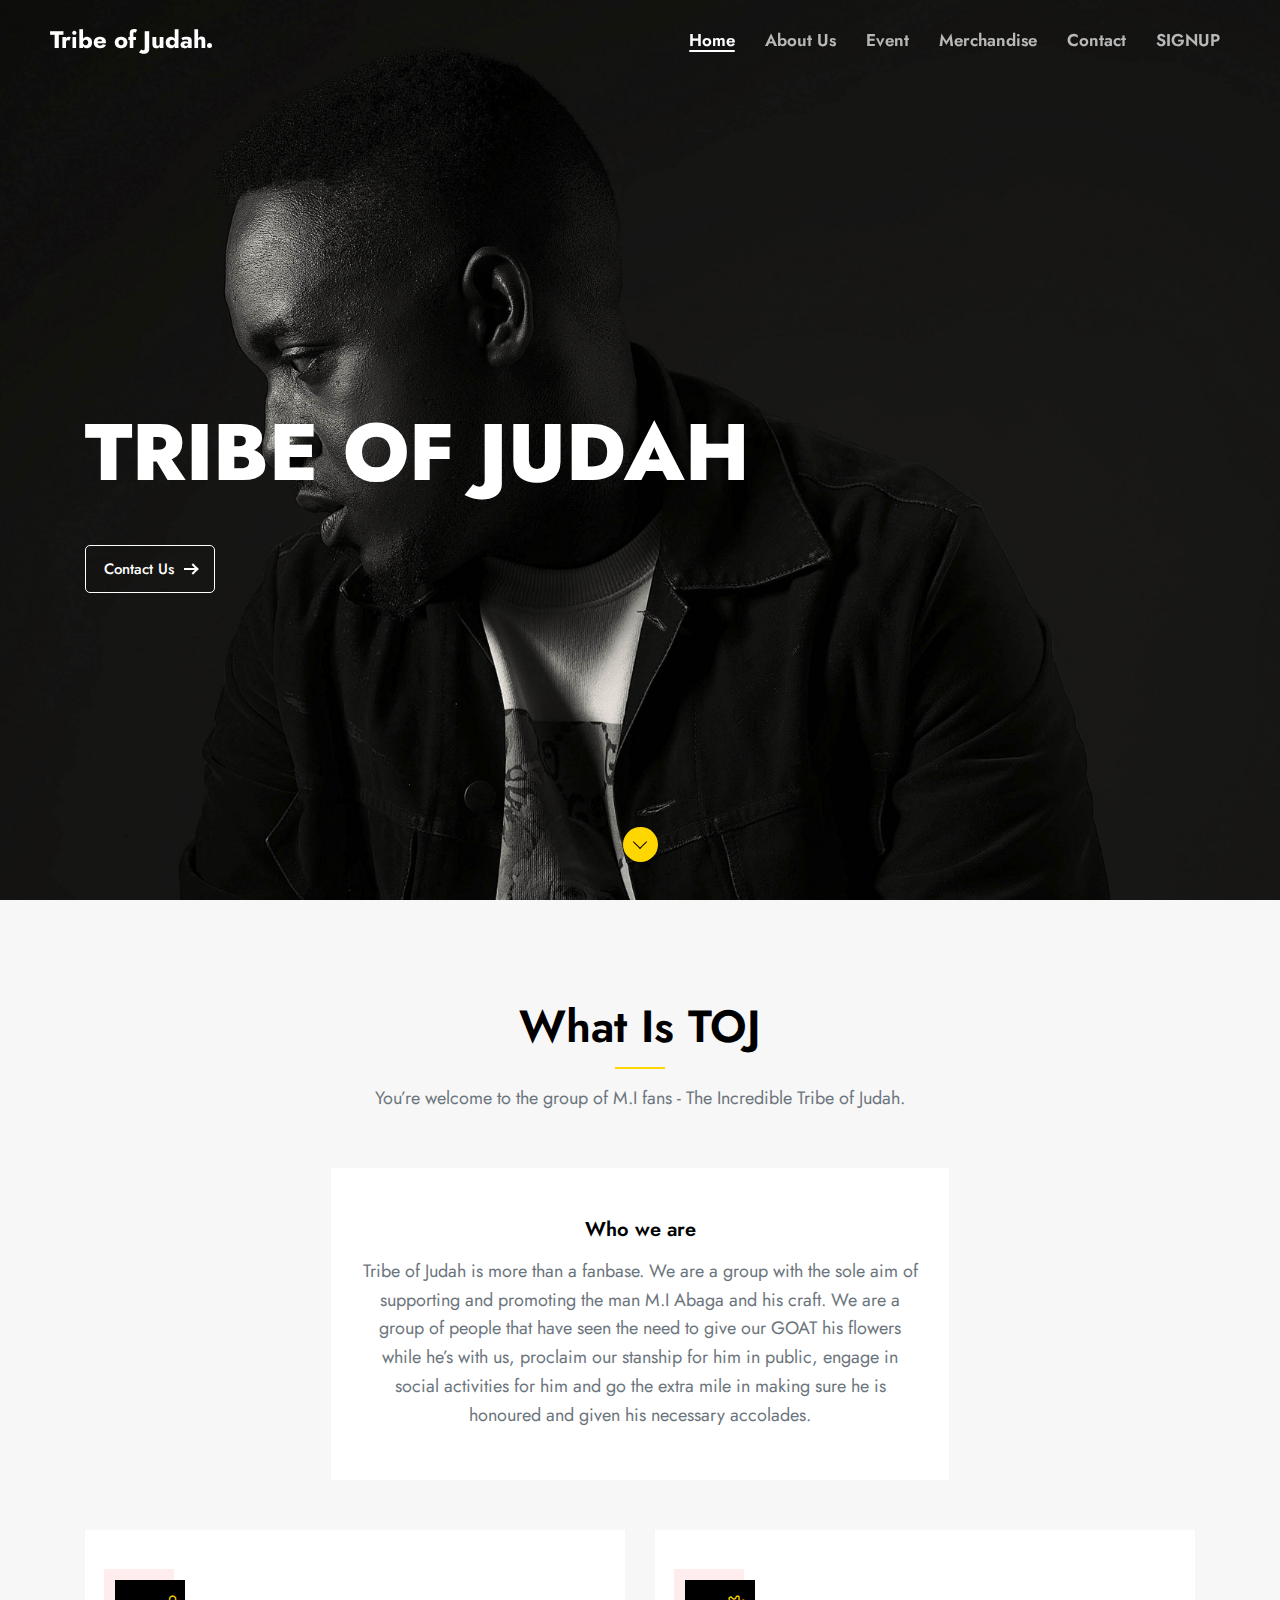
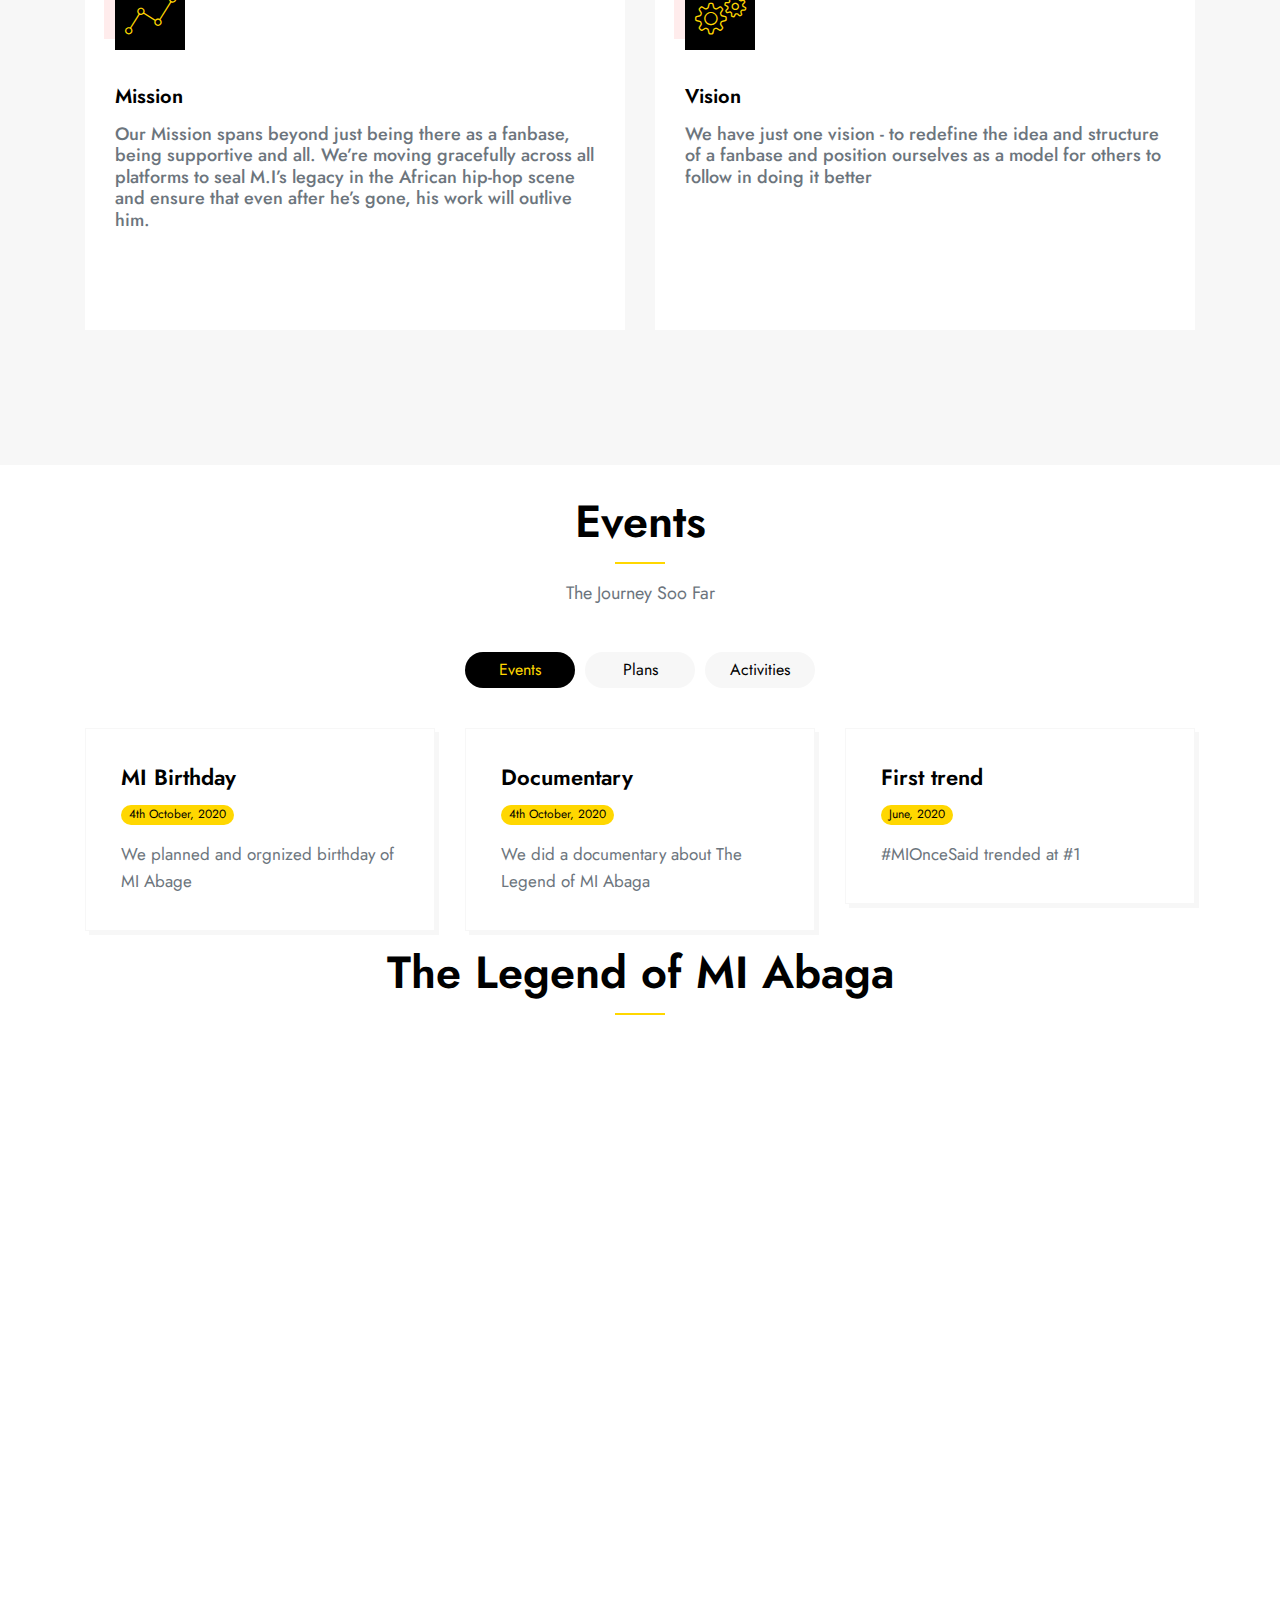
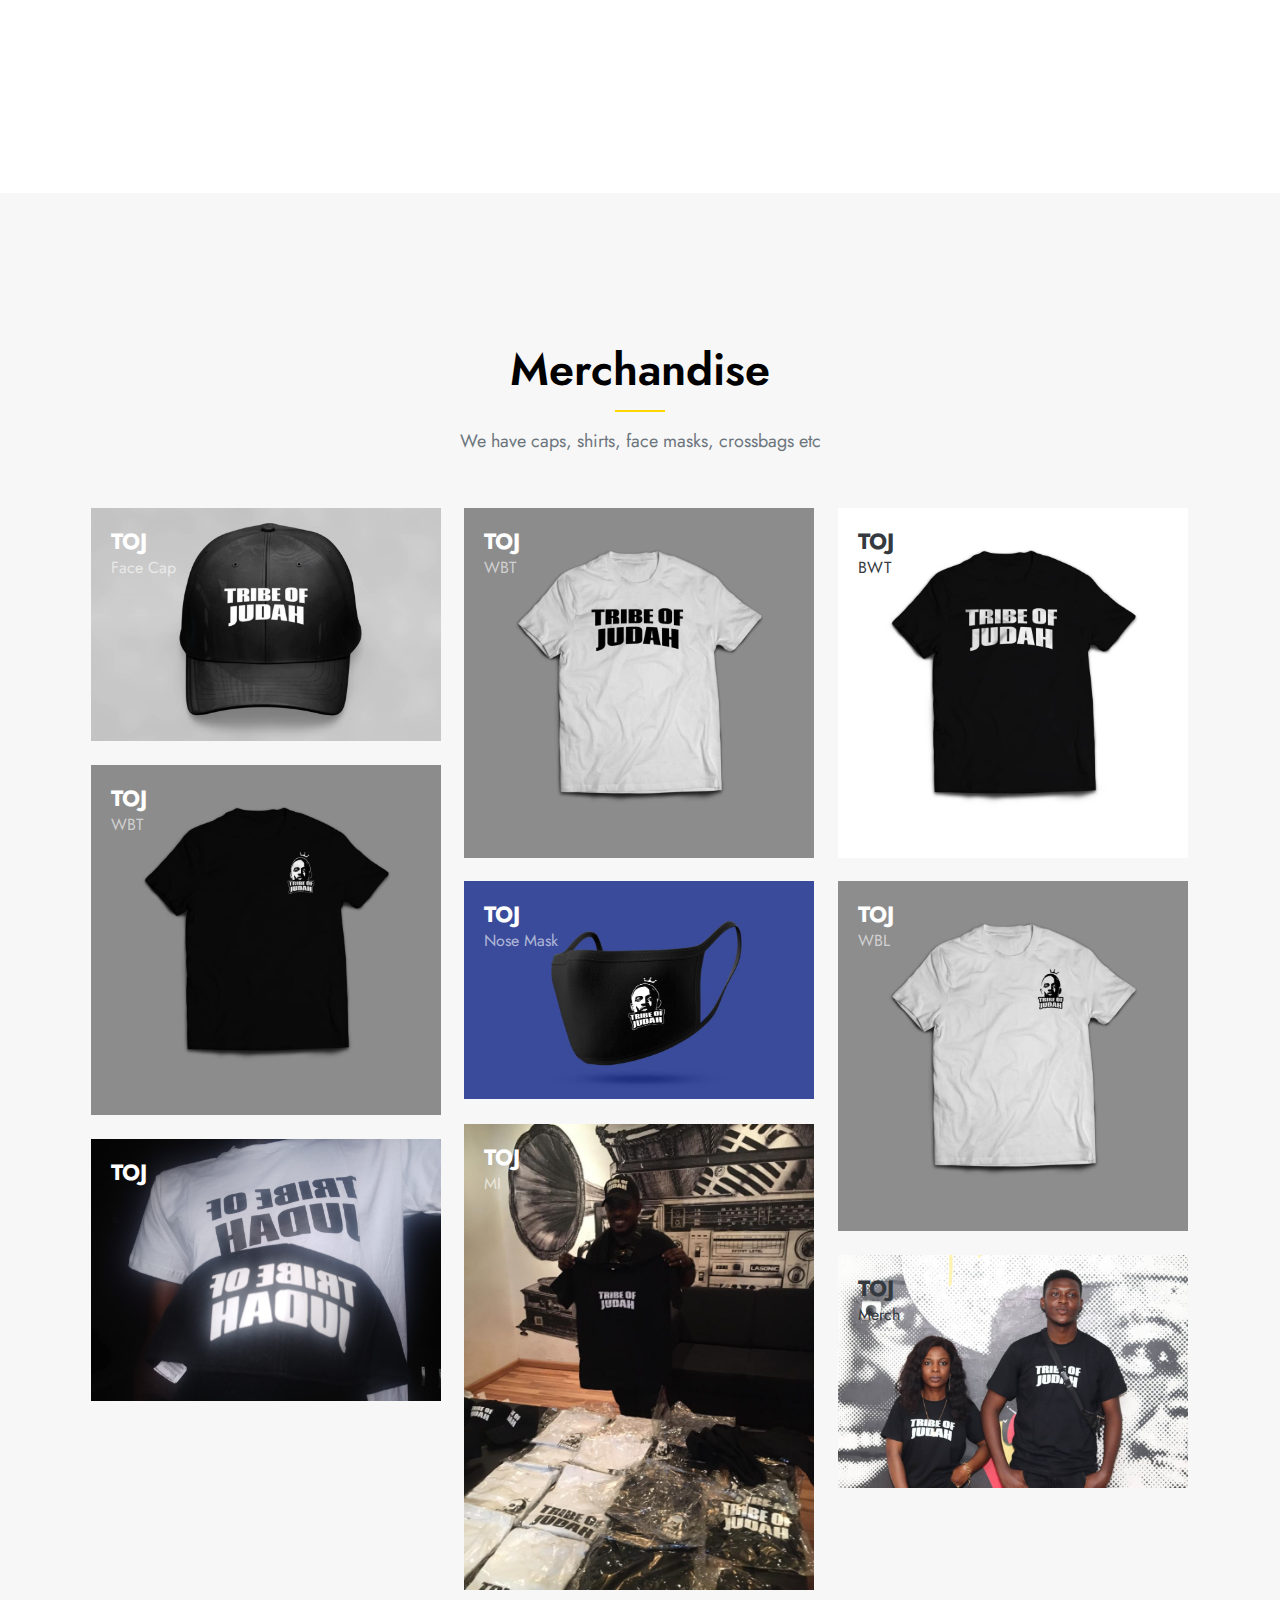
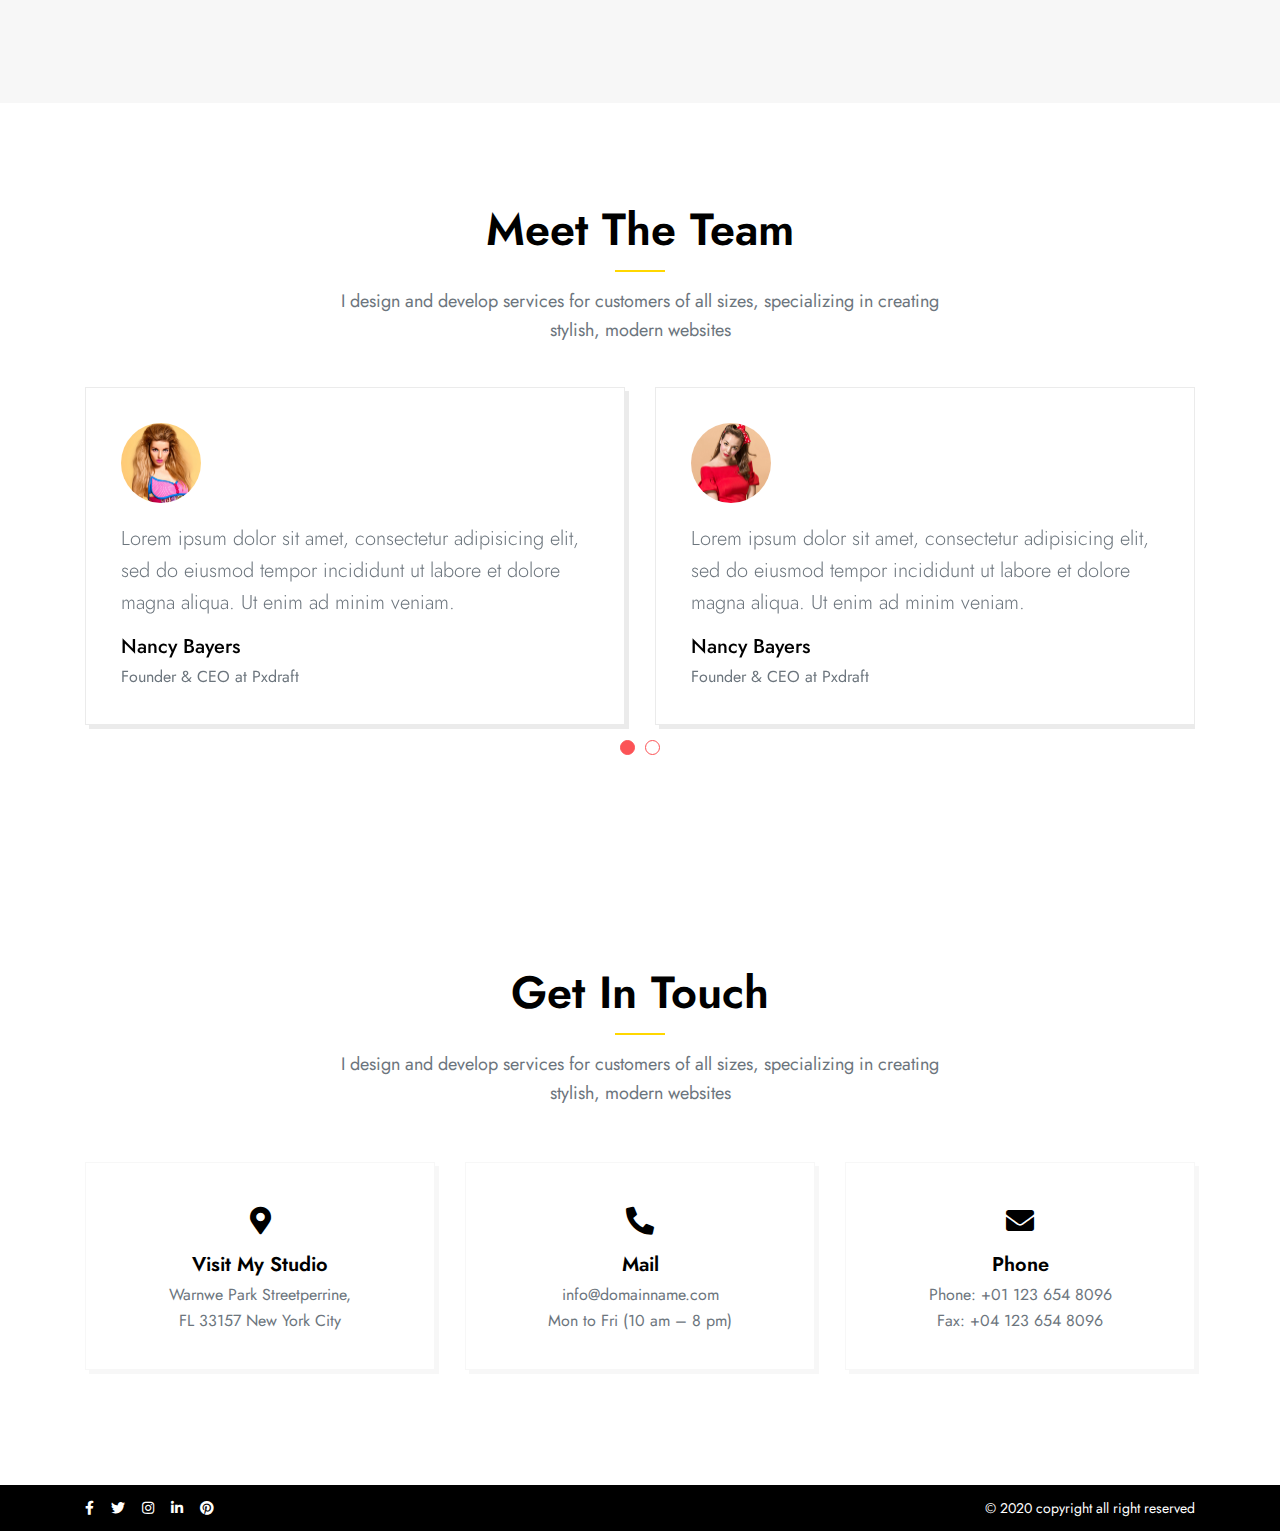
<file: index.html>
<!DOCTYPE html>
<html lang="en">
<head>
    <!-- metas -->
    <meta charset="utf-8">
    <meta name="author" content="themepaa">
    <meta http-equiv="X-UA-Compatible" content="IE=edge">
    <meta name="viewport" content="width=device-width, initial-scale=1, shrink-to-fit=no">
    <meta name="keywords" content="Tribe Of Judah">
    <meta name="description" content="MI Abaga's fan page(Tribe of Judah - TOJ)">
    <!-- title -->
    <title>Tribe of Judah</title>
    <!-- Favicon -->
    <link rel="shortcut icon" type="image/x-icon" href="favicon.ico">
    <!-- plugin CSS -->
    <link href="static/plugin/bootstrap/css/bootstrap.min.css" rel="stylesheet">
    <link href="static/plugin/font-awesome/css/all.min.css" rel="stylesheet">
    <link href="static/plugin/et-line/style.css" rel="stylesheet">
    <link href="static/plugin/themify-icons/themify-icons.css" rel="stylesheet">
    <link href="static/plugin/owl-carousel/css/owl.carousel.min.css" rel="stylesheet">
    <link href="static/plugin/magnific/magnific-popup.css" rel="stylesheet">
    <link href="static/plugin/ytplayer/css/jquery.mb.YTPlayer.min.css" rel="stylesheet">
    <link href="static/plugin/scroll/jquery.mCustomScrollbar.min.css" rel="stylesheet">
    <!-- theme css -->
    <link href="static/style/master.css" rel="stylesheet">
</head>
<!-- Body Start -->

<body data-spy="scroll" data-target="#navbar-collapse-toggle" data-offset="70">
    <!-- page loading -->
    <div id="loading">
        <div class="load-circle"><span class="one"></span></div>
    </div>
    <header>
        <nav class="navbar header-nav header-white header-transparent navbar-expand-lg">
            <div class="container-fluid">
                <!-- Brand -->
                <a class="navbar-brand" href="#">Tribe of Judah<span></span></a>
                <!-- / -->
                <!-- Mobile Toggle -->
                <button class="navbar-toggler" type="button" data-toggle="collapse" data-target="#navbar-collapse-toggle" aria-controls="navbar-collapse-toggle" aria-expanded="false" aria-label="Toggle navigation">
                    <span></span>
                    <span></span>
                    <span></span>
                </button>
                <!-- / -->
                <!-- Top Menu -->
                <div class="collapse navbar-collapse justify-content-end" id="navbar-collapse-toggle">
                    <ul class="navbar-nav ml-auto">
                        <li><a class="nav-link active" href="#home"><span>Home</span></a></li>
                        <li><a class="nav-link" href="#about"><span>About Us</span></a></li>
                        <li><a class="nav-link" href="#event"><span>Event</span></a></li>
                        <li><a class="nav-link" href="#merch"><span>Merchandise</span></a></li>
                        <li><a class="nav-link" href="#contactus"><span>Contact</span></a></li>
                        <li><a class="nav-link" href="signup.html"><span>SIGNUP</span></a></li>
                    </ul>
                </div>
                <!-- / -->
            </div><!-- Container -->
        </nav> <!-- Navbar -->
    </header>
    <!-- Main -->
    <main>
        <!-- Home Banner -->
        <section id="home" class="home-banner-01 parallax" style="background-image: url(static/img/home-banner.jpg);">
            <div class="container">
                <div class="row min-vh-100 align-items-center">
                    <div class="col-lg-12">
                        <div class="ht-text">
                            <h1><br /> TRIBE OF JUDAH<br /></h1>
                            <div class="btn-bar">
                                <a href="#contactus" class="px-btn white">
                                    <span>Contact Us</span>
                                    <i class="arrow"></i>
                                </a>
                            </div>
                        </div>
                    </div>
                </div>
            </div>
            <div class="go-to go-to-next">
                <a href="#services">
                    <span></span>
                </a>
            </div>
        </section>
        <!-- End Home Banner -->

        <!-- about -->
        <section class="section services-section gray-bg" id="about">
            <div class="container">
                <div class="row justify-content-center">
                    <div class="col-lg-7">
                        <div class="section-title text-center">
                            <h2>What Is TOJ</h2>
                            <p> You’re welcome to the group of M.I fans - The Incredible Tribe of Judah.</p>
                        </div>
                    </div>
                </div>
                <div class="container">
                    <div class="row justify-content-center">
                        <div class="col-lg-7">
                            <div class="section-title text-center feature-box-1">
                                <h5>Who we are</h5>
                                <p>
                                    Tribe of Judah is more than a fanbase. We are a group with the sole aim
                                    of supporting and promoting the man M.I Abaga and his craft. We are a
                                    group of people that have seen the need to give our GOAT his flowers
                                    while he’s with us, proclaim our stanship for him in public, engage in social
                                    activities for him and go the extra mile in making sure he is honoured and
                                    given his necessary accolades.
                                </p>
                            </div>
                        </div>
                    </div>
                </div>
                <div class="row">
                    <!-- mission box -->
                    <div class="col-sm-6">
                        <div class="feature-box-1 h5">
                            <div class="icon">
                                <i class="icon-linegraph"></i>
                            </div>
                            <div class="feature-chats">
                                <h5>Mission</h5>
                                <p>
                                    Our Mission spans beyond just being there as a fanbase, being supportive
                                    and all. We’re moving gracefully across all platforms to seal M.I’s legacy in
                                    the African hip-hop scene and ensure that even after he’s gone, his work
                                    will outlive him.
                                </p>
                            </div>
                        </div>
                    </div>
                    <!-- / -->
                    <!-- vision box -->
                    <div class="col-sm-6">
                        <div class="feature-box-1 h5">
                            <div class="icon">
                                <i class="icon-gears"></i>
                            </div>
                            <div class="feature-content">
                                <h5>Vision</h5>
                                <p>
                                    We have just one vision - to redefine the idea and structure of a fanbase
                                    and position ourselves as a model for others to follow in doing it better
                                </p>
                            </div>
                        </div>
                    </div>
                    <!-- / -->

                </div>
            </div>
        </section>
        <!-- End Services -->


        <!-- Events -->
        <section class="section" id="event" style="margin-top: -70px;">
            <div class="container">
                <div class="row justify-content-center">
                    <div class="col-lg-7">
                        <div class="section-title text-center">
                            <h2>Events</h2>
                            <p> The Journey Soo Far</p>
                        </div>
                    </div>
                </div>
                <div class="tab-style-1 p-15px-t">
                    <ul class="nav justify-content-center" id="pills-tab" role="tablist">
                        <li class="nav-item">
                            <a class="nav-link active" id="pills-01-tab" data-toggle="pill" href="#pills-01" role="tab" aria-controls="pills-01" aria-selected="false">
                                Events
                            </a>
                        </li>
                        <li class="nav-item">
                            <a class="nav-link" id="pills-02-tab" data-toggle="pill" href="#pills-02" role="tab" aria-controls="pills-02" aria-selected="true">
                                Plans
                            </a>
                        </li>
                        <li class="nav-item">
                            <a class="nav-link" id="pills-03-tab" data-toggle="pill" href="#pills-03" role="tab" aria-controls="pills-03" aria-selected="false">
                                Activities
                            </a>
                        </li>
                    </ul>
                    <div class="tab-content" id="pills-tabContent">
                        <div class="tab-pane fade show active" id="pills-01" role="tabpanel" aria-labelledby="pills-01-tab">
                            <div class="row">
                                <div class="col-sm-6 col-lg-4 m-15px-tb">
                                    <div class="resume-box">
                                        <h4>MI Birthday</h4>
                                        <span>4th October, 2020</span>
                                        <p>
                                            We planned and orgnized birthday of MI Abage
                                        </p>
                                    </div>
                                </div>
                                <div class="col-sm-6 col-lg-4 m-15px-tb">
                                    <div class="resume-box">
                                        <h4>Documentary</h4>
                                        <span>4th October, 2020</span>
                                        <p>
                                            We did a documentary about The Legend of MI Abaga
                                        </p>
                                    </div>
                                </div>
                                <div class="col-sm-6 col-lg-4 m-15px-tb">
                                    <div class="resume-box">
                                        <h4>First trend</h4>
                                        <span>June, 2020</span>
                                        <p>
                                            #MIOnceSaid trended at #1
                                        </p>
                                    </div>
                                </div>
                            </div>
                        </div>
                        <div class="tab-pane fade" id="pills-02" role="tabpanel" aria-labelledby="pills-02-tab">
                            <div class="row">
                                <div class="col-sm-6 col-lg-4 m-15px-tb">
                                    <div class="resume-box-01">
                                        <h4><label>Trend</label></h4>
                                        <h5>Album</h5>
                                        <span>Unknown date</span>
                                        <p>
                                            Trending MI's next Album (Rendenzous 2)
                                        </p>
                                    </div>
                                </div>
                                <div class="col-sm-6 col-lg-4 m-15px-tb">
                                    <div class="resume-box-01">
                                        <h4><label>Meet up.</label></h4>
                                        <h5>TOJ get together</h5>
                                        <span>December, 2020</span>
                                        <p>
                                            TOJ members will meet...
                                        </p>
                                    </div>
                                </div>
                                <div class="col-sm-6 col-lg-4 m-15px-tb">
                                    <div class="resume-box-01">
                                        <h4><label>Battle Rap</label></h4>
                                        <h5>TOJ next season keels</h5>
                                        <span>Unknown date</span>
                                        <p>
                                            TOJ next rap battle
                                        </p>
                                    </div>
                                </div>
                            </div>
                        </div>
                        <div class="tab-pane fade" id="pills-03" role="tabpanel" aria-labelledby="pills-03-tab">
                            <div class="row justify-content-around">
                                <div class="col-md-6 col-lg-5 m-15px-tb">
                                    <div class="skill-lt">
                                        <h6 class="dark-color">Trends</h6>
                                        <div class="skill-bar">
                                            <div class="skill-bar-in theme-bg" role="progressbar" aria-valuenow="92" aria-valuemin="0" aria-valuemax="100">
                                                <span>92%</span>
                                            </div>
                                        </div>
                                    </div><!-- /skill -->
                                    <div class="skill-lt">
                                        <h6 class="dark-color">Personal Business</h6>
                                        <div class="skill-bar">
                                            <div class="skill-bar-in theme-bg" role="progressbar" aria-valuenow="72" aria-valuemin="0" aria-valuemax="100">
                                                <span>75%</span>
                                            </div>
                                        </div>
                                    </div><!-- /skill -->
                                    <div class="skill-lt">
                                        <h6 class="dark-color">Phone A Fam</h6>
                                        <div class="skill-bar">
                                            <div class="skill-bar-in theme-bg" role="progressbar" aria-valuenow="86" aria-valuemin="0" aria-valuemax="100">
                                                <span>86%</span>
                                            </div>
                                        </div>
                                    </div><!-- /skill -->
                                    <div class="skill-lt">
                                        <h6 class="dark-color">Learning</h6>
                                        <div class="skill-bar">
                                            <div class="skill-bar-in theme-bg" role="progressbar" aria-valuenow="88" aria-valuemin="0" aria-valuemax="100">
                                                <span>88%</span>
                                            </div>
                                        </div>
                                    </div><!-- /skill -->
                                </div> <!-- col -->
                                <div class="col-md-6 col-lg-5 m-15px-tb">
                                    <div class="skill-lt">
                                        <h6 class="dark-color">Support</h6>
                                        <div class="skill-bar">
                                            <div class="skill-bar-in theme-bg" role="progressbar" aria-valuenow="92" aria-valuemin="0" aria-valuemax="100">
                                                <span>92%</span>
                                            </div>
                                        </div>
                                    </div><!-- /skill -->
                                    <div class="skill-lt">
                                        <h6 class="dark-color">Games</h6>
                                        <div class="skill-bar">
                                            <div class="skill-bar-in theme-bg" role="progressbar" aria-valuenow="72" aria-valuemin="0" aria-valuemax="100">
                                                <span>75%</span>
                                            </div>
                                        </div>
                                    </div><!-- /skill -->
                                    <div class="skill-lt">
                                        <h6 class="dark-color">Freestyle</h6>
                                        <div class="skill-bar">
                                            <div class="skill-bar-in theme-bg" role="progressbar" aria-valuenow="86" aria-valuemin="0" aria-valuemax="100">
                                                <span>86%</span>
                                            </div>
                                        </div>
                                    </div><!-- /skill -->
                                    <div class="skill-lt">
                                        <h6 class="dark-color">Bants</h6>
                                        <div class="skill-bar">
                                            <div class="skill-bar-in theme-bg" role="progressbar" aria-valuenow="88" aria-valuemin="0" aria-valuemax="100">
                                                <span>88%</span>
                                            </div>
                                        </div>
                                    </div><!-- /skill -->
                                </div>
                            </div>
                        </div>
                    </div>
                </div>
            </div>
            <div class="container">
                <div class="section-title text-center">
                    <h2> The Legend of MI Abaga  </h2>
                </div>
                <iframe width="100%" height="615" src="https://www.youtube.com/embed/cKFnjete5kY" frameborder="0" allow="accelerometer; autoplay; clipboard-write; encrypted-media; gyroscope; picture-in-picture" allowfullscreen></iframe>
            </div>
        </section>
        <!-- End event -->        
 
        <!-- youtube -->
        <section class="section portfolio-section gray-bg" id="merch">
            <div class="container">
                <div class="row justify-content-center" style="margin-top: 50px;">
                    <div class="col-lg-7">
                        <div class="section-title text-center">
                            <h2>Merchandise</h2>
                            <p>We have caps, shirts, face masks, crossbags etc</p>
                        </div>
                    </div>
                </div>
                <div class="portfolio-content grid-gutter-lg grid-col-3 lightbox-gallery">
                    <div class="grid-item product branding">
                        <div class="portfolio-box-01">
                            <div class="portfolio-info">
                                <h5><a href="#">TOJ</a></h5>
                                <span>Face Cap</span>
                            </div>
                            <div class="portfolio-img">
                                <img src="static/img/IMG_20201006_162402.jpg" title="" alt="">
                                <div class="portfolio-icon d-flex align-items-end justify-content-center">
                                    <a href="static/img/IMG_20201006_162402.jpg" class="px-btn white gallery-link">
                                        <span>View</span>
                                        <i class="arrow"></i>
                                    </a>
                                </div>
                            </div>
                        </div>
                    </div> <!-- grid item -->
                    <div class="grid-item product branding">
                        <div class="portfolio-box-01">
                            <div class="portfolio-info">
                                <h5><a href="#">TOJ</a></h5>
                                <span>WBT</span>
                            </div>
                            <div class="portfolio-img">
                                <img src="static/img/IMG_20201006_162413.jpg" title="" alt="">
                                <div class="portfolio-icon d-flex align-items-end justify-content-center">
                                    <a href="static/img/IMG_20201006_162413.jpg" class="px-btn white gallery-link">
                                        <span>View</span>
                                        <i class="arrow"></i>
                                    </a>
                                </div>
                            </div>
                        </div>
                    </div> <!-- grid item -->
                    <div class="grid-item product branding">
                        <div class="portfolio-box-01">
                            <div class="portfolio-info text-dark">
                                <h5><a href="#" class="text-dark">TOJ</a></h5>
                                <span class="text-dark">BWT</span>
                            </div>
                            <div class="portfolio-img">
                                <img src="static/img/IMG_20201006_162415.jpg" title="" alt="">
                                <div class="portfolio-icon d-flex align-items-end justify-content-center">
                                    <a href="static/img/IMG_20201006_162415.jpg" class="px-btn white gallery-link">
                                        <span>View</span>
                                        <i class="arrow"></i>
                                    </a>
                                </div>
                            </div>
                        </div>
                    </div> <!-- grid item -->
                    <div class="grid-item product branding">
                        <div class="portfolio-box-01">
                            <div class="portfolio-info">
                                <h5><a href="#">TOJ</a></h5>
                                <span>WBT</span>
                            </div>
                            <div class="portfolio-img">
                                <img src="static/img/IMG_20201006_162418.jpg" title="" alt="">
                                <div class="portfolio-icon d-flex align-items-end justify-content-center">
                                    <a href="static/img/IMG_20201006_162418.jpg" class="px-btn white gallery-link">
                                        <span>View</span>
                                        <i class="arrow"></i>
                                    </a>
                                </div>
                            </div>
                        </div>
                    </div> <!-- grid item -->
                    <div class="grid-item product branding">
                        <div class="portfolio-box-01">
                            <div class="portfolio-info">
                                <h5><a href="#">TOJ</a></h5>
                                <span>Nose Mask</span>
                            </div>
                            <div class="portfolio-img">
                                <img src="static/img/IMG_20201006_162424.jpg" title="" alt="">
                                <div class="portfolio-icon d-flex align-items-end justify-content-center">
                                    <a href="static/img/IMG_20201006_162424.jpg" class="px-btn white gallery-link">
                                        <span>View</span>
                                        <i class="arrow"></i>
                                    </a>
                                </div>
                            </div>
                        </div>
                    </div> <!-- grid item -->
                    <div class="grid-item product branding">
                        <div class="portfolio-box-01">
                            <div class="portfolio-info">
                                <h5><a href="#">TOJ</a></h5>
                                <span>WBL</span>
                            </div>
                            <div class="portfolio-img">
                                <img src="static/img/IMG_20201006_162428.jpg" title="" alt="">
                                <div class="portfolio-icon d-flex align-items-end justify-content-center">
                                    <a href="static/img/IMG_20201006_162428.jpg" class="px-btn white gallery-link">
                                        <span>View</span>
                                        <i class="arrow"></i>
                                    </a>
                                </div>
                            </div>
                        </div>
                    </div> <!-- grid item -->
                    <div class="grid-item product branding">
                        <div class="portfolio-box-01">
                            <div class="portfolio-info">
                                <h5><a href="#">TOJ</a></h5>
                                <span>MI</span>
                            </div>
                            <div class="portfolio-img">
                                <img src="static/img/IMG_20201006_162433.jpg" title="" alt="">
                                <div class="portfolio-icon d-flex align-items-end justify-content-center">
                                    <a href="static/img/IMG_20201006_162433.jpg" class="px-btn white gallery-link">
                                        <span>View</span>
                                        <i class="arrow"></i>
                                    </a>
                                </div>
                            </div>
                        </div>
                    </div> <!-- grid item -->
                    <div class="grid-item product branding">
                        <div class="portfolio-box-01">
                            <div class="portfolio-info">
                                <h5><a href="#">TOJ</a></h5>
                                <!-- <span>Broadcasting ios App</span> -->
                            </div>
                            <div class="portfolio-img">
                                <img src="static/img/IMG_20201005_105759.jpg" title="" alt="">
                                <div class="portfolio-icon d-flex align-items-end justify-content-center">
                                    <a href="static/img/IMG_20201005_105759.jpg" class="px-btn white gallery-link">
                                        <span>View</span>
                                        <i class="arrow"></i>
                                    </a>
                                </div>
                            </div>
                        </div>
                    </div> <!-- grid item -->
                    <div class="grid-item product branding">
                        <div class="portfolio-box-01">
                            <div class="portfolio-info">
                                <h5><a href="#" class="text-dark">TOJ</a></h5>
                                <span class="text-dark">Merch</span>
                            </div>
                            <div class="portfolio-img">
                                <img src="static/img/IMG_20201006_172920.jpg" title="" alt="">
                                <div class="portfolio-icon d-flex align-items-end justify-content-center">
                                    <a href="static/img/IMG_20201006_172920.jpg" class="px-btn white gallery-link">
                                        <span>View</span>
                                        <i class="arrow"></i>
                                    </a>
                                </div>
                            </div>
                        </div>
                    </div> <!-- grid item -->
                </div> <!-- portfolio-content -->
            </div>
        </section>
        <!-- End Portfolio -->
        <!-- Testimonisla -->
        <section class="section">
            <div class="container">
                <div class="row justify-content-center">
                    <div class="col-lg-7">
                        <div class="section-title text-center">
                            <h2>Meet The Team</h2>
                            <p>I design and develop services for customers of all sizes, specializing in creating stylish, modern websites</p>
                        </div>
                    </div>
                </div>
                <div class="owl-carousel" data-items="2" data-nav-dots="true" data-md-items="2" data-sm-items="1" data-xs-items="1" data-xx-items="1" data-space="30">
                    <!-- testimonials -->
                    <div class="testimonial-col-01">
                        <div class="img">
                            <img src="static/img/team-1.jpg" title="" alt="">
                        </div>
                        <p class="lead">Lorem ipsum dolor sit amet, consectetur adipisicing elit, sed do eiusmod tempor incididunt ut labore et dolore magna aliqua. Ut enim ad minim veniam.</p>
                        <div class="tc-info">
                            <h6>Nancy Bayers</h6>
                            <span>Founder & CEO at Pxdraft</span>
                        </div>
                    </div>
                    <!-- / -->
                    <!-- testimonials -->
                    <div class="testimonial-col-01">
                        <div class="img">
                            <img src="static/img/team-2.jpg" title="" alt="">
                        </div>
                        <p class="lead">Lorem ipsum dolor sit amet, consectetur adipisicing elit, sed do eiusmod tempor incididunt ut labore et dolore magna aliqua. Ut enim ad minim veniam.</p>
                        <div class="tc-info">
                            <h6>Nancy Bayers</h6>
                            <span>Founder & CEO at Pxdraft</span>
                        </div>
                    </div>
                    <!-- / -->
                    <!-- testimonials -->
                    <div class="testimonial-col-01">
                        <div class="img">
                            <img src="static/img/team-3.jpg" title="" alt="">
                        </div>
                        <p class="lead">Lorem ipsum dolor sit amet, consectetur adipisicing elit, sed do eiusmod tempor incididunt ut labore et dolore magna aliqua. Ut enim ad minim veniam.</p>
                        <div class="tc-info">
                            <h6>Nancy Bayers</h6>
                            <span>Founder & CEO at Pxdraft</span>
                        </div>
                    </div>
                    <!-- / -->
                    <!-- testimonials -->
                    <div class="testimonial-col-01">
                        <div class="img">
                            <img src="static/img/team-4.jpg" title="" alt="">
                        </div>
                        <p class="lead">Lorem ipsum dolor sit amet, consectetur adipisicing elit, sed do eiusmod tempor incididunt ut labore et dolore magna aliqua. Ut enim ad minim veniam.</p>
                        <div class="tc-info">
                            <h6>Nancy Bayers</h6>
                            <span>Founder & CEO at Pxdraft</span>
                        </div>
                    </div>
                    <!-- / -->
                </div>
            </div>
        </section>
        <!-- End Testimonisla -->
        <!-- Contact Us -->
        <section class="section" id="contactus">
            <div class="container">
                <div class="row justify-content-center">
                    <div class="col-lg-7">
                        <div class="section-title text-center">
                            <h2>Get In Touch</h2>
                            <p>I design and develop services for customers of all sizes, specializing in creating stylish, modern websites</p>
                        </div>
                    </div>
                </div>
               
                 <div class="row text-center justify-content-center">
                    <div class="col-lg-4 m-15px-tb">
                        <div class="contact-name">
                            <div class="icon">
                                <i class="fas fa-map-marker-alt"></i>
                            </div>
                            <h5>Visit My Studio</h5>
                            <p>Warnwe Park Streetperrine, <br>FL 33157 New York City</p>
                        </div>
                    </div>
                    <div class="col-lg-4 m-15px-tb">
                        <div class="contact-name">
                            <div class="icon">
                                <i class="fas fa-phone-alt"></i>
                            </div>
                            <h5>Mail</h5>
                            <p>info@domainname.com<br />Mon to Fri (10 am – 8 pm)</p>
                        </div>
                    </div>
                    <div class="col-lg-4 m-15px-tb">
                        <div class="contact-name">
                            <div class="icon">
                                <i class="fas fa-envelope"></i>
                            </div>
                            <h5>Phone</h5>
                            <p>Phone: +01 123 654 8096<br />Fax: +04 123 654 8096</p>
                        </div>
                    </div>
                </div>

                
               
            </div>
        </section>
        <!-- End Contact Us -->
        
        
        
    </main>
    <!-- main end -->
    <!-- Footer-->
    <footer class="footer white">
        <div class="container">
            <div class="row align-items-center">
                <div class="col-md-6 m-10px-tb">
                    <div class="nav justify-content-center justify-content-md-start">
                        <a href="#"><i class="fab fa-facebook-f"></i></a>
                        <a href="#"><i class="fab fa-twitter"></i></a>
                        <a href="#"><i class="fab fa-instagram"></i></a>
                        <a href="#"><i class="fab fa-linkedin-in"></i></a>
                        <a href="#"><i class="fab fa-pinterest"></i></a>
                    </div>
                </div>
                <div class="col-md-6 m-10px-tb text-center text-md-right">
                    <p>© 2020 copyright all right reserved</p>
                </div>
            </div>
        </div>
    </footer>
    <!-- footer End -->
    <!-- jquery -->
    <script src="static/js/jquery-3.2.1.min.js"></script>
    <script src="static/js/jquery-migrate-3.0.0.min.js"></script>
    <!-- end jquery -->
    <!-- appear -->
    <script src="static/plugin/appear/jquery.appear.js"></script>
    <!-- end appear -->
    <!--bootstrap-->
    <script src="static/plugin/bootstrap/js/popper.min.js"></script>
    <script src="static/plugin/bootstrap/js/bootstrap.js"></script>
    <!--end bootstrap-->
    <!-- End -->
    <!-- custom js -->
    <script src="static/js/custom.js"></script>
    <!-- end -->
    <!-- end body -->
</body>


<!-- Mirrored from pxdraft.com/themeforest/raquel/ by HTTrack Website Copier/3.x [XR&CO'2014], Tue, 06 Oct 2020 08:28:10 GMT -->
</html>
</file>
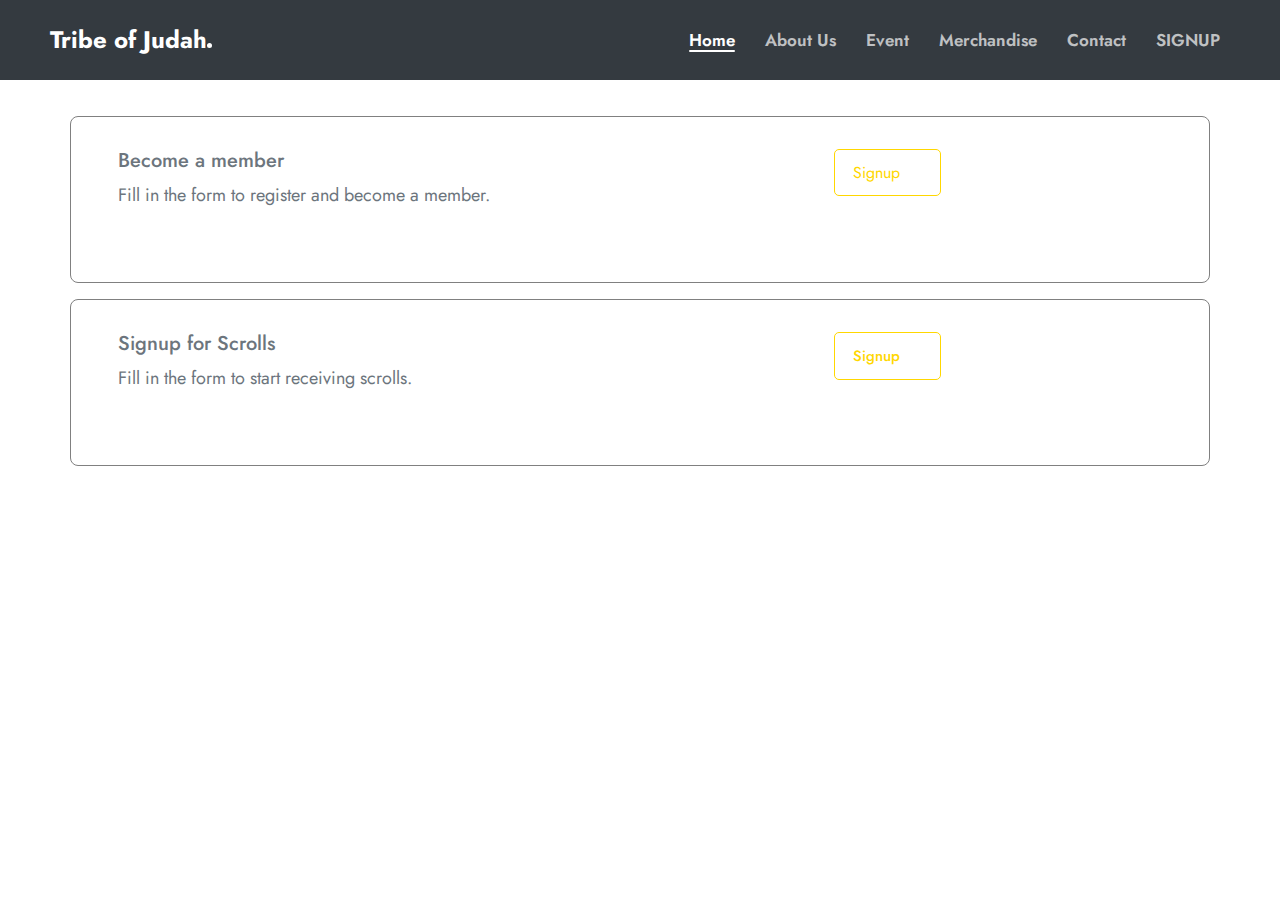
<file: signup.html>
<!DOCTYPE html>
<html lang="en">
<head>
    <!-- metas -->
    <meta charset="utf-8">
    <meta name="author" content="themepaa">
    <meta http-equiv="X-UA-Compatible" content="IE=edge">
    <meta name="viewport" content="width=device-width, initial-scale=1, shrink-to-fit=no">
    <meta name="keywords" content="Tribe Of Judah">
    <meta name="description" content="MI Abaga's fan page(Tribe of Judah - TOJ)">
    <!-- title -->
    <title>TOJ | Signup</title>
    <!-- Favicon -->
    <link rel="shortcut icon" type="image/x-icon" href="favicon.ico">
    <!-- plugin CSS -->
    <link href="static/plugin/bootstrap/css/bootstrap.min.css" rel="stylesheet">
    <link href="static/plugin/font-awesome/css/all.min.css" rel="stylesheet">
    <link href="static/plugin/et-line/style.css" rel="stylesheet">
    <link href="static/plugin/themify-icons/themify-icons.css" rel="stylesheet">
    <link href="static/plugin/owl-carousel/css/owl.carousel.min.css" rel="stylesheet">
    <link href="static/plugin/magnific/magnific-popup.css" rel="stylesheet">
    <link href="static/plugin/ytplayer/css/jquery.mb.YTPlayer.min.css" rel="stylesheet">
    <link href="static/plugin/scroll/jquery.mCustomScrollbar.min.css" rel="stylesheet">
    <!-- theme css -->
    <link href="static/style/master.css" rel="stylesheet">
</head>
<!-- Body Start -->
<body>
    <header>
        <nav class="navbar header-nav header-white header-transparent navbar-expand-lg bg-dark">
            <div class="container-fluid">
                <!-- Brand -->
                <a class="navbar-brand" href="#">Tribe of Judah<span></span></a>
                <!-- / -->
                <!-- Mobile Toggle -->
                <button class="navbar-toggler" type="button" data-toggle="collapse" data-target="#navbar-collapse-toggle" aria-controls="navbar-collapse-toggle" aria-expanded="false" aria-label="Toggle navigation">
                    <span></span>
                    <span></span>
                    <span></span>
                </button>
                <!-- / -->
                <!-- Top Menu -->
                <div class="collapse navbar-collapse justify-content-end" id="navbar-collapse-toggle">
                    <ul class="navbar-nav ml-auto">
                        <li><a class="nav-link active" href="index.html?page=#home"><span>Home</span></a></li>
                        <li><a class="nav-link" href="index.html?page=#about"><span>About Us</span></a></li>
                        <li><a class="nav-link" href="index.html?page=#event"><span>Event</span></a></li>
                        <li><a class="nav-link" href="index.html?page=#merch"><span>Merchandise</span></a></li>
                        <li><a class="nav-link" href="index.html?page=#contactus"><span>Contact</span></a></li>
                        <li><a class="nav-link" href="signup.html"><span>SIGNUP</span></a></li>
                    </ul>
                </div>
                <!-- / -->
            </div><!-- Container -->
        </nav> <!-- Navbar -->
    </header>
    <!-- Modal -->
    <div class="modal fade" id="newMember" tabindex="-1" role="dialog" aria-labelledby="newMemberLabel" aria-hidden="true">
        <div class="modal-dialog" role="document">
          <div class="modal-content">
            <div class="modal-header">
              <h5 class="modal-title" id="newMemberLabel">TOJ Registration</h5>
              <button type="button" class="close" data-dismiss="modal" aria-label="Close">
                <span aria-hidden="true">&times;</span>
              </button>
            </div>
            <div class="modal-body">
              <form>
                    <small>All fields are required</small>
                    <div class="form-group">
                    <label for="recipient-name" class="col-form-label">E-mail:</label>
                    <input type="email" class="form-control" id="email" required>
                    </div>
                    <div class="form-group">
                        <label for="recipient-name" class="col-form-label">Full name:</label>
                        <input type="text" class="form-control" id="name" required>
                    </div>
                    <div class="form-group">
                        <label for="recipient-name" class="col-form-label">WhatsApp number:</label>
                        <input type="text" class="form-control" id="phone" required>
                    </div>
              </form>
            </div>
            <div class="modal-footer">
              <button type="button" class="btn btn-secondary" data-dismiss="modal">Close</button>
              <button type="button" class="btn btn-primary">submit</button>
            </div>
          </div>
        </div>
      </div>
    <!-- Main -->
    <main>
        <section class="section services-section">
            <div class="container">
                <div class="row form-tabs">
                    <div class="col-sm-7 col-lg-8">
                        <div class="section-title">
                            <h5>Become a member</h5>
                            <p> Fill in the form to register and become a member.</p>
                        </div>
                    </div>
                    <div class="col-sm-5 col-lg-4">
                        <button type="button" class="px-btn" data-toggle="modal" data-target="#newMember" data-whatever="@toj">
                            Signup
                        </button>
                    </div>
                </div>
                <div class="row form-tabs">
                    <div class="col-sm-7 col-lg-8">
                        <div class="section-title">
                            <h5>Signup for Scrolls</h5>
                            <p> Fill in the form to start receiving scrolls.</p>
                        </div>
                    </div>
                    <div class="col-sm-5 col-lg-4">
                        <div class="px-btn">
                            <a href="#contactus" class="text-darkk">
                                <span>Signup</span>
                            </a>
                        </div>
                    </div>
                </div>
            </div>
        </section>
    </main>
    <!-- jquery -->
    <script src="static/js/jquery-3.2.1.min.js"></script>
    <script src="static/js/jquery-migrate-3.0.0.min.js"></script>
    <!-- end jquery -->
    <!-- appear -->
    <script src="static/plugin/appear/jquery.appear.js"></script>
    <!-- end appear -->
    <!--bootstrap-->
    <script src="static/plugin/bootstrap/js/popper.min.js"></script>
    <script src="static/plugin/bootstrap/js/bootstrap.js"></script>
    <!--end bootstrap-->
    <!-- End -->
    <!-- custom js -->
    <script src="static/js/custom.js"></script>
    <!-- end -->
    <!-- end body -->
</body>
</html>
</file>
<file: static/plugin/et-line/style.css>
@font-face {
	font-family: 'et-line';
	src:url('fonts/et-line.eot');
	src:url('fonts/et-lined41d.eot?#iefix') format('embedded-opentype'),
		url('fonts/et-line.woff') format('woff'),
		url('fonts/et-line.ttf') format('truetype'),
		url('fonts/et-line.svg#et-line') format('svg');
	font-weight: normal;
	font-style: normal;
}

/* Use the following CSS code if you want to use data attributes for inserting your icons */
[data-icon]:before {
	font-family: 'et-line';
	content: attr(data-icon);
	speak: none;
	font-weight: normal;
	font-variant: normal;
	text-transform: none;
	line-height: 1;
	-webkit-font-smoothing: antialiased;
	-moz-osx-font-smoothing: grayscale;
	display:inline-block;
}

/* Use the following CSS code if you want to have a class per icon */
/*
Instead of a list of all class selectors,
you can use the generic selector below, but it's slower:
[class*="icon-"] {
*/
.icon-mobile, .icon-laptop, .icon-desktop, .icon-tablet, .icon-phone, .icon-document, .icon-documents, .icon-search, .icon-clipboard, .icon-newspaper, .icon-notebook, .icon-book-open, .icon-browser, .icon-calendar, .icon-presentation, .icon-picture, .icon-pictures, .icon-video, .icon-camera, .icon-printer, .icon-toolbox, .icon-briefcase, .icon-wallet, .icon-gift, .icon-bargraph, .icon-grid, .icon-expand, .icon-focus, .icon-edit, .icon-adjustments, .icon-ribbon, .icon-hourglass, .icon-lock, .icon-megaphone, .icon-shield, .icon-trophy, .icon-flag, .icon-map, .icon-puzzle, .icon-basket, .icon-envelope, .icon-streetsign, .icon-telescope, .icon-gears, .icon-key, .icon-paperclip, .icon-attachment, .icon-pricetags, .icon-lightbulb, .icon-layers, .icon-pencil, .icon-tools, .icon-tools-2, .icon-scissors, .icon-paintbrush, .icon-magnifying-glass, .icon-circle-compass, .icon-linegraph, .icon-mic, .icon-strategy, .icon-beaker, .icon-caution, .icon-recycle, .icon-anchor, .icon-profile-male, .icon-profile-female, .icon-bike, .icon-wine, .icon-hotairballoon, .icon-globe, .icon-genius, .icon-map-pin, .icon-dial, .icon-chat, .icon-heart, .icon-cloud, .icon-upload, .icon-download, .icon-target, .icon-hazardous, .icon-piechart, .icon-speedometer, .icon-global, .icon-compass, .icon-lifesaver, .icon-clock, .icon-aperture, .icon-quote, .icon-scope, .icon-alarmclock, .icon-refresh, .icon-happy, .icon-sad, .icon-facebook, .icon-twitter, .icon-googleplus, .icon-rss, .icon-tumblr, .icon-linkedin, .icon-dribbble {
	font-family: 'et-line';
	speak: none;
	font-style: normal;
	font-weight: normal;
	font-variant: normal;
	text-transform: none;
	line-height: 1;
	-webkit-font-smoothing: antialiased;
	-moz-osx-font-smoothing: grayscale;
	display:inline-block;
}
.icon-mobile:before {
	content: "\e000";
}
.icon-laptop:before {
	content: "\e001";
}
.icon-desktop:before {
	content: "\e002";
}
.icon-tablet:before {
	content: "\e003";
}
.icon-phone:before {
	content: "\e004";
}
.icon-document:before {
	content: "\e005";
}
.icon-documents:before {
	content: "\e006";
}
.icon-search:before {
	content: "\e007";
}
.icon-clipboard:before {
	content: "\e008";
}
.icon-newspaper:before {
	content: "\e009";
}
.icon-notebook:before {
	content: "\e00a";
}
.icon-book-open:before {
	content: "\e00b";
}
.icon-browser:before {
	content: "\e00c";
}
.icon-calendar:before {
	content: "\e00d";
}
.icon-presentation:before {
	content: "\e00e";
}
.icon-picture:before {
	content: "\e00f";
}
.icon-pictures:before {
	content: "\e010";
}
.icon-video:before {
	content: "\e011";
}
.icon-camera:before {
	content: "\e012";
}
.icon-printer:before {
	content: "\e013";
}
.icon-toolbox:before {
	content: "\e014";
}
.icon-briefcase:before {
	content: "\e015";
}
.icon-wallet:before {
	content: "\e016";
}
.icon-gift:before {
	content: "\e017";
}
.icon-bargraph:before {
	content: "\e018";
}
.icon-grid:before {
	content: "\e019";
}
.icon-expand:before {
	content: "\e01a";
}
.icon-focus:before {
	content: "\e01b";
}
.icon-edit:before {
	content: "\e01c";
}
.icon-adjustments:before {
	content: "\e01d";
}
.icon-ribbon:before {
	content: "\e01e";
}
.icon-hourglass:before {
	content: "\e01f";
}
.icon-lock:before {
	content: "\e020";
}
.icon-megaphone:before {
	content: "\e021";
}
.icon-shield:before {
	content: "\e022";
}
.icon-trophy:before {
	content: "\e023";
}
.icon-flag:before {
	content: "\e024";
}
.icon-map:before {
	content: "\e025";
}
.icon-puzzle:before {
	content: "\e026";
}
.icon-basket:before {
	content: "\e027";
}
.icon-envelope:before {
	content: "\e028";
}
.icon-streetsign:before {
	content: "\e029";
}
.icon-telescope:before {
	content: "\e02a";
}
.icon-gears:before {
	content: "\e02b";
}
.icon-key:before {
	content: "\e02c";
}
.icon-paperclip:before {
	content: "\e02d";
}
.icon-attachment:before {
	content: "\e02e";
}
.icon-pricetags:before {
	content: "\e02f";
}
.icon-lightbulb:before {
	content: "\e030";
}
.icon-layers:before {
	content: "\e031";
}
.icon-pencil:before {
	content: "\e032";
}
.icon-tools:before {
	content: "\e033";
}
.icon-tools-2:before {
	content: "\e034";
}
.icon-scissors:before {
	content: "\e035";
}
.icon-paintbrush:before {
	content: "\e036";
}
.icon-magnifying-glass:before {
	content: "\e037";
}
.icon-circle-compass:before {
	content: "\e038";
}
.icon-linegraph:before {
	content: "\e039";
}
.icon-mic:before {
	content: "\e03a";
}
.icon-strategy:before {
	content: "\e03b";
}
.icon-beaker:before {
	content: "\e03c";
}
.icon-caution:before {
	content: "\e03d";
}
.icon-recycle:before {
	content: "\e03e";
}
.icon-anchor:before {
	content: "\e03f";
}
.icon-profile-male:before {
	content: "\e040";
}
.icon-profile-female:before {
	content: "\e041";
}
.icon-bike:before {
	content: "\e042";
}
.icon-wine:before {
	content: "\e043";
}
.icon-hotairballoon:before {
	content: "\e044";
}
.icon-globe:before {
	content: "\e045";
}
.icon-genius:before {
	content: "\e046";
}
.icon-map-pin:before {
	content: "\e047";
}
.icon-dial:before {
	content: "\e048";
}
.icon-chat:before {
	content: "\e049";
}
.icon-heart:before {
	content: "\e04a";
}
.icon-cloud:before {
	content: "\e04b";
}
.icon-upload:before {
	content: "\e04c";
}
.icon-download:before {
	content: "\e04d";
}
.icon-target:before {
	content: "\e04e";
}
.icon-hazardous:before {
	content: "\e04f";
}
.icon-piechart:before {
	content: "\e050";
}
.icon-speedometer:before {
	content: "\e051";
}
.icon-global:before {
	content: "\e052";
}
.icon-compass:before {
	content: "\e053";
}
.icon-lifesaver:before {
	content: "\e054";
}
.icon-clock:before {
	content: "\e055";
}
.icon-aperture:before {
	content: "\e056";
}
.icon-quote:before {
	content: "\e057";
}
.icon-scope:before {
	content: "\e058";
}
.icon-alarmclock:before {
	content: "\e059";
}
.icon-refresh:before {
	content: "\e05a";
}
.icon-happy:before {
	content: "\e05b";
}
.icon-sad:before {
	content: "\e05c";
}
.icon-facebook:before {
	content: "\e05d";
}
.icon-twitter:before {
	content: "\e05e";
}
.icon-googleplus:before {
	content: "\e05f";
}
.icon-rss:before {
	content: "\e060";
}
.icon-tumblr:before {
	content: "\e061";
}
.icon-linkedin:before {
	content: "\e062";
}
.icon-dribbble:before {
	content: "\e063";
}
</file>
<file: static/plugin/themify-icons/themify-icons.css>
@font-face {
	font-family: 'themify';
	src:url('fonts/themify9f24.eot?-fvbane');
	src:url('fonts/themifyd41d.eot?#iefix-fvbane') format('embedded-opentype'),
		url('fonts/themify9f24.woff?-fvbane') format('woff'),
		url('fonts/themify9f24.ttf?-fvbane') format('truetype'),
		url('fonts/themify9f24.svg?-fvbane#themify') format('svg');
	font-weight: normal;
	font-style: normal;
}

[class^="ti-"], [class*=" ti-"] {
	font-family: 'themify';
	speak: none;
	font-style: normal;
	font-weight: normal;
	font-variant: normal;
	text-transform: none;
	line-height: 1;

	/* Better Font Rendering =========== */
	-webkit-font-smoothing: antialiased;
	-moz-osx-font-smoothing: grayscale;
}

.ti-wand:before {
	content: "\e600";
}
.ti-volume:before {
	content: "\e601";
}
.ti-user:before {
	content: "\e602";
}
.ti-unlock:before {
	content: "\e603";
}
.ti-unlink:before {
	content: "\e604";
}
.ti-trash:before {
	content: "\e605";
}
.ti-thought:before {
	content: "\e606";
}
.ti-target:before {
	content: "\e607";
}
.ti-tag:before {
	content: "\e608";
}
.ti-tablet:before {
	content: "\e609";
}
.ti-star:before {
	content: "\e60a";
}
.ti-spray:before {
	content: "\e60b";
}
.ti-signal:before {
	content: "\e60c";
}
.ti-shopping-cart:before {
	content: "\e60d";
}
.ti-shopping-cart-full:before {
	content: "\e60e";
}
.ti-settings:before {
	content: "\e60f";
}
.ti-search:before {
	content: "\e610";
}
.ti-zoom-in:before {
	content: "\e611";
}
.ti-zoom-out:before {
	content: "\e612";
}
.ti-cut:before {
	content: "\e613";
}
.ti-ruler:before {
	content: "\e614";
}
.ti-ruler-pencil:before {
	content: "\e615";
}
.ti-ruler-alt:before {
	content: "\e616";
}
.ti-bookmark:before {
	content: "\e617";
}
.ti-bookmark-alt:before {
	content: "\e618";
}
.ti-reload:before {
	content: "\e619";
}
.ti-plus:before {
	content: "\e61a";
}
.ti-pin:before {
	content: "\e61b";
}
.ti-pencil:before {
	content: "\e61c";
}
.ti-pencil-alt:before {
	content: "\e61d";
}
.ti-paint-roller:before {
	content: "\e61e";
}
.ti-paint-bucket:before {
	content: "\e61f";
}
.ti-na:before {
	content: "\e620";
}
.ti-mobile:before {
	content: "\e621";
}
.ti-minus:before {
	content: "\e622";
}
.ti-medall:before {
	content: "\e623";
}
.ti-medall-alt:before {
	content: "\e624";
}
.ti-marker:before {
	content: "\e625";
}
.ti-marker-alt:before {
	content: "\e626";
}
.ti-arrow-up:before {
	content: "\e627";
}
.ti-arrow-right:before {
	content: "\e628";
}
.ti-arrow-left:before {
	content: "\e629";
}
.ti-arrow-down:before {
	content: "\e62a";
}
.ti-lock:before {
	content: "\e62b";
}
.ti-location-arrow:before {
	content: "\e62c";
}
.ti-link:before {
	content: "\e62d";
}
.ti-layout:before {
	content: "\e62e";
}
.ti-layers:before {
	content: "\e62f";
}
.ti-layers-alt:before {
	content: "\e630";
}
.ti-key:before {
	content: "\e631";
}
.ti-import:before {
	content: "\e632";
}
.ti-image:before {
	content: "\e633";
}
.ti-heart:before {
	content: "\e634";
}
.ti-heart-broken:before {
	content: "\e635";
}
.ti-hand-stop:before {
	content: "\e636";
}
.ti-hand-open:before {
	content: "\e637";
}
.ti-hand-drag:before {
	content: "\e638";
}
.ti-folder:before {
	content: "\e639";
}
.ti-flag:before {
	content: "\e63a";
}
.ti-flag-alt:before {
	content: "\e63b";
}
.ti-flag-alt-2:before {
	content: "\e63c";
}
.ti-eye:before {
	content: "\e63d";
}
.ti-export:before {
	content: "\e63e";
}
.ti-exchange-vertical:before {
	content: "\e63f";
}
.ti-desktop:before {
	content: "\e640";
}
.ti-cup:before {
	content: "\e641";
}
.ti-crown:before {
	content: "\e642";
}
.ti-comments:before {
	content: "\e643";
}
.ti-comment:before {
	content: "\e644";
}
.ti-comment-alt:before {
	content: "\e645";
}
.ti-close:before {
	content: "\e646";
}
.ti-clip:before {
	content: "\e647";
}
.ti-angle-up:before {
	content: "\e648";
}
.ti-angle-right:before {
	content: "\e649";
}
.ti-angle-left:before {
	content: "\e64a";
}
.ti-angle-down:before {
	content: "\e64b";
}
.ti-check:before {
	content: "\e64c";
}
.ti-check-box:before {
	content: "\e64d";
}
.ti-camera:before {
	content: "\e64e";
}
.ti-announcement:before {
	content: "\e64f";
}
.ti-brush:before {
	content: "\e650";
}
.ti-briefcase:before {
	content: "\e651";
}
.ti-bolt:before {
	content: "\e652";
}
.ti-bolt-alt:before {
	content: "\e653";
}
.ti-blackboard:before {
	content: "\e654";
}
.ti-bag:before {
	content: "\e655";
}
.ti-move:before {
	content: "\e656";
}
.ti-arrows-vertical:before {
	content: "\e657";
}
.ti-arrows-horizontal:before {
	content: "\e658";
}
.ti-fullscreen:before {
	content: "\e659";
}
.ti-arrow-top-right:before {
	content: "\e65a";
}
.ti-arrow-top-left:before {
	content: "\e65b";
}
.ti-arrow-circle-up:before {
	content: "\e65c";
}
.ti-arrow-circle-right:before {
	content: "\e65d";
}
.ti-arrow-circle-left:before {
	content: "\e65e";
}
.ti-arrow-circle-down:before {
	content: "\e65f";
}
.ti-angle-double-up:before {
	content: "\e660";
}
.ti-angle-double-right:before {
	content: "\e661";
}
.ti-angle-double-left:before {
	content: "\e662";
}
.ti-angle-double-down:before {
	content: "\e663";
}
.ti-zip:before {
	content: "\e664";
}
.ti-world:before {
	content: "\e665";
}
.ti-wheelchair:before {
	content: "\e666";
}
.ti-view-list:before {
	content: "\e667";
}
.ti-view-list-alt:before {
	content: "\e668";
}
.ti-view-grid:before {
	content: "\e669";
}
.ti-uppercase:before {
	content: "\e66a";
}
.ti-upload:before {
	content: "\e66b";
}
.ti-underline:before {
	content: "\e66c";
}
.ti-truck:before {
	content: "\e66d";
}
.ti-timer:before {
	content: "\e66e";
}
.ti-ticket:before {
	content: "\e66f";
}
.ti-thumb-up:before {
	content: "\e670";
}
.ti-thumb-down:before {
	content: "\e671";
}
.ti-text:before {
	content: "\e672";
}
.ti-stats-up:before {
	content: "\e673";
}
.ti-stats-down:before {
	content: "\e674";
}
.ti-split-v:before {
	content: "\e675";
}
.ti-split-h:before {
	content: "\e676";
}
.ti-smallcap:before {
	content: "\e677";
}
.ti-shine:before {
	content: "\e678";
}
.ti-shift-right:before {
	content: "\e679";
}
.ti-shift-left:before {
	content: "\e67a";
}
.ti-shield:before {
	content: "\e67b";
}
.ti-notepad:before {
	content: "\e67c";
}
.ti-server:before {
	content: "\e67d";
}
.ti-quote-right:before {
	content: "\e67e";
}
.ti-quote-left:before {
	content: "\e67f";
}
.ti-pulse:before {
	content: "\e680";
}
.ti-printer:before {
	content: "\e681";
}
.ti-power-off:before {
	content: "\e682";
}
.ti-plug:before {
	content: "\e683";
}
.ti-pie-chart:before {
	content: "\e684";
}
.ti-paragraph:before {
	content: "\e685";
}
.ti-panel:before {
	content: "\e686";
}
.ti-package:before {
	content: "\e687";
}
.ti-music:before {
	content: "\e688";
}
.ti-music-alt:before {
	content: "\e689";
}
.ti-mouse:before {
	content: "\e68a";
}
.ti-mouse-alt:before {
	content: "\e68b";
}
.ti-money:before {
	content: "\e68c";
}
.ti-microphone:before {
	content: "\e68d";
}
.ti-menu:before {
	content: "\e68e";
}
.ti-menu-alt:before {
	content: "\e68f";
}
.ti-map:before {
	content: "\e690";
}
.ti-map-alt:before {
	content: "\e691";
}
.ti-loop:before {
	content: "\e692";
}
.ti-location-pin:before {
	content: "\e693";
}
.ti-list:before {
	content: "\e694";
}
.ti-light-bulb:before {
	content: "\e695";
}
.ti-Italic:before {
	content: "\e696";
}
.ti-info:before {
	content: "\e697";
}
.ti-infinite:before {
	content: "\e698";
}
.ti-id-badge:before {
	content: "\e699";
}
.ti-hummer:before {
	content: "\e69a";
}
.ti-home:before {
	content: "\e69b";
}
.ti-help:before {
	content: "\e69c";
}
.ti-headphone:before {
	content: "\e69d";
}
.ti-harddrives:before {
	content: "\e69e";
}
.ti-harddrive:before {
	content: "\e69f";
}
.ti-gift:before {
	content: "\e6a0";
}
.ti-game:before {
	content: "\e6a1";
}
.ti-filter:before {
	content: "\e6a2";
}
.ti-files:before {
	content: "\e6a3";
}
.ti-file:before {
	content: "\e6a4";
}
.ti-eraser:before {
	content: "\e6a5";
}
.ti-envelope:before {
	content: "\e6a6";
}
.ti-download:before {
	content: "\e6a7";
}
.ti-direction:before {
	content: "\e6a8";
}
.ti-direction-alt:before {
	content: "\e6a9";
}
.ti-dashboard:before {
	content: "\e6aa";
}
.ti-control-stop:before {
	content: "\e6ab";
}
.ti-control-shuffle:before {
	content: "\e6ac";
}
.ti-control-play:before {
	content: "\e6ad";
}
.ti-control-pause:before {
	content: "\e6ae";
}
.ti-control-forward:before {
	content: "\e6af";
}
.ti-control-backward:before {
	content: "\e6b0";
}
.ti-cloud:before {
	content: "\e6b1";
}
.ti-cloud-up:before {
	content: "\e6b2";
}
.ti-cloud-down:before {
	content: "\e6b3";
}
.ti-clipboard:before {
	content: "\e6b4";
}
.ti-car:before {
	content: "\e6b5";
}
.ti-calendar:before {
	content: "\e6b6";
}
.ti-book:before {
	content: "\e6b7";
}
.ti-bell:before {
	content: "\e6b8";
}
.ti-basketball:before {
	content: "\e6b9";
}
.ti-bar-chart:before {
	content: "\e6ba";
}
.ti-bar-chart-alt:before {
	content: "\e6bb";
}
.ti-back-right:before {
	content: "\e6bc";
}
.ti-back-left:before {
	content: "\e6bd";
}
.ti-arrows-corner:before {
	content: "\e6be";
}
.ti-archive:before {
	content: "\e6bf";
}
.ti-anchor:before {
	content: "\e6c0";
}
.ti-align-right:before {
	content: "\e6c1";
}
.ti-align-left:before {
	content: "\e6c2";
}
.ti-align-justify:before {
	content: "\e6c3";
}
.ti-align-center:before {
	content: "\e6c4";
}
.ti-alert:before {
	content: "\e6c5";
}
.ti-alarm-clock:before {
	content: "\e6c6";
}
.ti-agenda:before {
	content: "\e6c7";
}
.ti-write:before {
	content: "\e6c8";
}
.ti-window:before {
	content: "\e6c9";
}
.ti-widgetized:before {
	content: "\e6ca";
}
.ti-widget:before {
	content: "\e6cb";
}
.ti-widget-alt:before {
	content: "\e6cc";
}
.ti-wallet:before {
	content: "\e6cd";
}
.ti-video-clapper:before {
	content: "\e6ce";
}
.ti-video-camera:before {
	content: "\e6cf";
}
.ti-vector:before {
	content: "\e6d0";
}
.ti-themify-logo:before {
	content: "\e6d1";
}
.ti-themify-favicon:before {
	content: "\e6d2";
}
.ti-themify-favicon-alt:before {
	content: "\e6d3";
}
.ti-support:before {
	content: "\e6d4";
}
.ti-stamp:before {
	content: "\e6d5";
}
.ti-split-v-alt:before {
	content: "\e6d6";
}
.ti-slice:before {
	content: "\e6d7";
}
.ti-shortcode:before {
	content: "\e6d8";
}
.ti-shift-right-alt:before {
	content: "\e6d9";
}
.ti-shift-left-alt:before {
	content: "\e6da";
}
.ti-ruler-alt-2:before {
	content: "\e6db";
}
.ti-receipt:before {
	content: "\e6dc";
}
.ti-pin2:before {
	content: "\e6dd";
}
.ti-pin-alt:before {
	content: "\e6de";
}
.ti-pencil-alt2:before {
	content: "\e6df";
}
.ti-palette:before {
	content: "\e6e0";
}
.ti-more:before {
	content: "\e6e1";
}
.ti-more-alt:before {
	content: "\e6e2";
}
.ti-microphone-alt:before {
	content: "\e6e3";
}
.ti-magnet:before {
	content: "\e6e4";
}
.ti-line-double:before {
	content: "\e6e5";
}
.ti-line-dotted:before {
	content: "\e6e6";
}
.ti-line-dashed:before {
	content: "\e6e7";
}
.ti-layout-width-full:before {
	content: "\e6e8";
}
.ti-layout-width-default:before {
	content: "\e6e9";
}
.ti-layout-width-default-alt:before {
	content: "\e6ea";
}
.ti-layout-tab:before {
	content: "\e6eb";
}
.ti-layout-tab-window:before {
	content: "\e6ec";
}
.ti-layout-tab-v:before {
	content: "\e6ed";
}
.ti-layout-tab-min:before {
	content: "\e6ee";
}
.ti-layout-slider:before {
	content: "\e6ef";
}
.ti-layout-slider-alt:before {
	content: "\e6f0";
}
.ti-layout-sidebar-right:before {
	content: "\e6f1";
}
.ti-layout-sidebar-none:before {
	content: "\e6f2";
}
.ti-layout-sidebar-left:before {
	content: "\e6f3";
}
.ti-layout-placeholder:before {
	content: "\e6f4";
}
.ti-layout-menu:before {
	content: "\e6f5";
}
.ti-layout-menu-v:before {
	content: "\e6f6";
}
.ti-layout-menu-separated:before {
	content: "\e6f7";
}
.ti-layout-menu-full:before {
	content: "\e6f8";
}
.ti-layout-media-right-alt:before {
	content: "\e6f9";
}
.ti-layout-media-right:before {
	content: "\e6fa";
}
.ti-layout-media-overlay:before {
	content: "\e6fb";
}
.ti-layout-media-overlay-alt:before {
	content: "\e6fc";
}
.ti-layout-media-overlay-alt-2:before {
	content: "\e6fd";
}
.ti-layout-media-left-alt:before {
	content: "\e6fe";
}
.ti-layout-media-left:before {
	content: "\e6ff";
}
.ti-layout-media-center-alt:before {
	content: "\e700";
}
.ti-layout-media-center:before {
	content: "\e701";
}
.ti-layout-list-thumb:before {
	content: "\e702";
}
.ti-layout-list-thumb-alt:before {
	content: "\e703";
}
.ti-layout-list-post:before {
	content: "\e704";
}
.ti-layout-list-large-image:before {
	content: "\e705";
}
.ti-layout-line-solid:before {
	content: "\e706";
}
.ti-layout-grid4:before {
	content: "\e707";
}
.ti-layout-grid3:before {
	content: "\e708";
}
.ti-layout-grid2:before {
	content: "\e709";
}
.ti-layout-grid2-thumb:before {
	content: "\e70a";
}
.ti-layout-cta-right:before {
	content: "\e70b";
}
.ti-layout-cta-left:before {
	content: "\e70c";
}
.ti-layout-cta-center:before {
	content: "\e70d";
}
.ti-layout-cta-btn-right:before {
	content: "\e70e";
}
.ti-layout-cta-btn-left:before {
	content: "\e70f";
}
.ti-layout-column4:before {
	content: "\e710";
}
.ti-layout-column3:before {
	content: "\e711";
}
.ti-layout-column2:before {
	content: "\e712";
}
.ti-layout-accordion-separated:before {
	content: "\e713";
}
.ti-layout-accordion-merged:before {
	content: "\e714";
}
.ti-layout-accordion-list:before {
	content: "\e715";
}
.ti-ink-pen:before {
	content: "\e716";
}
.ti-info-alt:before {
	content: "\e717";
}
.ti-help-alt:before {
	content: "\e718";
}
.ti-headphone-alt:before {
	content: "\e719";
}
.ti-hand-point-up:before {
	content: "\e71a";
}
.ti-hand-point-right:before {
	content: "\e71b";
}
.ti-hand-point-left:before {
	content: "\e71c";
}
.ti-hand-point-down:before {
	content: "\e71d";
}
.ti-gallery:before {
	content: "\e71e";
}
.ti-face-smile:before {
	content: "\e71f";
}
.ti-face-sad:before {
	content: "\e720";
}
.ti-credit-card:before {
	content: "\e721";
}
.ti-control-skip-forward:before {
	content: "\e722";
}
.ti-control-skip-backward:before {
	content: "\e723";
}
.ti-control-record:before {
	content: "\e724";
}
.ti-control-eject:before {
	content: "\e725";
}
.ti-comments-smiley:before {
	content: "\e726";
}
.ti-brush-alt:before {
	content: "\e727";
}
.ti-youtube:before {
	content: "\e728";
}
.ti-vimeo:before {
	content: "\e729";
}
.ti-twitter:before {
	content: "\e72a";
}
.ti-time:before {
	content: "\e72b";
}
.ti-tumblr:before {
	content: "\e72c";
}
.ti-skype:before {
	content: "\e72d";
}
.ti-share:before {
	content: "\e72e";
}
.ti-share-alt:before {
	content: "\e72f";
}
.ti-rocket:before {
	content: "\e730";
}
.ti-pinterest:before {
	content: "\e731";
}
.ti-new-window:before {
	content: "\e732";
}
.ti-microsoft:before {
	content: "\e733";
}
.ti-list-ol:before {
	content: "\e734";
}
.ti-linkedin:before {
	content: "\e735";
}
.ti-layout-sidebar-2:before {
	content: "\e736";
}
.ti-layout-grid4-alt:before {
	content: "\e737";
}
.ti-layout-grid3-alt:before {
	content: "\e738";
}
.ti-layout-grid2-alt:before {
	content: "\e739";
}
.ti-layout-column4-alt:before {
	content: "\e73a";
}
.ti-layout-column3-alt:before {
	content: "\e73b";
}
.ti-layout-column2-alt:before {
	content: "\e73c";
}
.ti-instagram:before {
	content: "\e73d";
}
.ti-google:before {
	content: "\e73e";
}
.ti-github:before {
	content: "\e73f";
}
.ti-flickr:before {
	content: "\e740";
}
.ti-facebook:before {
	content: "\e741";
}
.ti-dropbox:before {
	content: "\e742";
}
.ti-dribbble:before {
	content: "\e743";
}
.ti-apple:before {
	content: "\e744";
}
.ti-android:before {
	content: "\e745";
}
.ti-save:before {
	content: "\e746";
}
.ti-save-alt:before {
	content: "\e747";
}
.ti-yahoo:before {
	content: "\e748";
}
.ti-wordpress:before {
	content: "\e749";
}
.ti-vimeo-alt:before {
	content: "\e74a";
}
.ti-twitter-alt:before {
	content: "\e74b";
}
.ti-tumblr-alt:before {
	content: "\e74c";
}
.ti-trello:before {
	content: "\e74d";
}
.ti-stack-overflow:before {
	content: "\e74e";
}
.ti-soundcloud:before {
	content: "\e74f";
}
.ti-sharethis:before {
	content: "\e750";
}
.ti-sharethis-alt:before {
	content: "\e751";
}
.ti-reddit:before {
	content: "\e752";
}
.ti-pinterest-alt:before {
	content: "\e753";
}
.ti-microsoft-alt:before {
	content: "\e754";
}
.ti-linux:before {
	content: "\e755";
}
.ti-jsfiddle:before {
	content: "\e756";
}
.ti-joomla:before {
	content: "\e757";
}
.ti-html5:before {
	content: "\e758";
}
.ti-flickr-alt:before {
	content: "\e759";
}
.ti-email:before {
	content: "\e75a";
}
.ti-drupal:before {
	content: "\e75b";
}
.ti-dropbox-alt:before {
	content: "\e75c";
}
.ti-css3:before {
	content: "\e75d";
}
.ti-rss:before {
	content: "\e75e";
}
.ti-rss-alt:before {
	content: "\e75f";
}
</file>
<file: static/style/master.css>
/*------------------------------------------------------------------
[Master Stylesheet]

Project:    Connelblaze project
Version:    1.0
Primary use:    TOJ page
-------------------------------------------------------------------*/
/*
) Typo
) Buttons
) Header
) Footer
) Titles
) Portfolio
) Home Banner
) About Us
) Contact
*/
@import url("https://fonts.googleapis.com/css2?family=Jost:ital,wght@0,100;0,200;0,300;0,400;0,500;0,600;0,700;0,800;0,900;1,100;1,200;1,300;1,400;1,500;1,600;1,700;1,800;1,900&amp;display=swap");
/* ------------------------
*	General
------------------------*/
body {
  font-family: "Jost", sans-serif;
  font-size: 16px;
  color: #6c757d;
  font-weight: 400;
  line-height: 1.6;
  font-smoothing: antialiased;
}

.dark-theme {
  color: #888888;
}

html {
  overflow-x: hidden;
}

a {
  color: gold;
}
a:hover {
  color: white;
  text-decoration: none;
}

img {
  max-width: 100%;
}

.fa,
.fab,
.fal,
.far,
.fas {
  line-height: inherit;
}

mark {
  background-image: linear-gradient(rgba(252, 83, 86, 0.6), rgba(252, 83, 86, 0.6));
  background-size: 100% 3px;
  background-repeat: no-repeat;
  background-position: 0 bottom;
  background-color: transparent;
  padding: 0;
  color: currentColor;
}

.h5 {
  height: 20em;
}

/* ----------------------
*	Loading
---------------------------*/
#loading {
  position: fixed;
  top: 0;
  left: 0;
  right: 0;
  bottom: 0;
  background: black;
  z-index: 99999;
}

.load-circle {
  position: fixed;
  top: 0;
  left: 0;
  right: 0;
  bottom: 0;
  margin: auto;
  width: 50px;
  height: 50px;
}
.load-circle span {
  display: inline-block;
  width: 64px;
  height: 64px;
}
.load-circle span:after {
  content: " ";
  display: block;
  width: 46px;
  height: 46px;
  margin: 1px;
  border-radius: 50%;
  border: 5px solid #ffffff;
  border-color:gold transparent gold transparent;
  animation: lds-dual-ring 1.2s linear infinite;
}

@keyframes lds-dual-ring {
  0% {
    transform: rotate(0deg);
  }
  100% {
    transform: rotate(360deg);
  }
}
/* ----------------------
*	owl 
---------------------------*/
.owl-dots {
  text-align: center;
}
.owl-dots .owl-dot {
  display: inline-block;
  vertical-align: top;
  width: 15px;
  height: 15px;
  background: #ffffff;
  border: 1px solid #fc5356;
  -moz-transition: ease all 0.55s;
  -o-transition: ease all 0.55s;
  -webkit-transition: ease all 0.55s;
  transition: ease all 0.55s;
  border-radius: 50%;
  margin: 0 5px;
}
.owl-carousel-white .owl-dots .owl-dot {
  border-color: #ffffff;
  background: none;
}
.owl-dots .owl-dot.active {
  background: #fc5356;
}
.owl-carousel-white .owl-dots .owl-dot.active {
  background: #ffffff;
}

.owl-carousel .owl-item img {
  width: auto;
  max-width: 100%;
}

.form-tabs {
  border: 0.1em solid gray;
  padding: 2em 2em;
  margin-top: 1em;
  border-radius: 0.5em;
}

.px-btn {
  padding: 0 40px 0 18px;
  line-height: 45px;
  position: relative;
  display: inline-block;
  color: gold;
  background: none;
  border: 1px solid gold;
  border-radius: 5px;
}
.px-btn span {
  font-size: 15px;
  font-weight: 500;
  position: relative;
  z-index: 1;
}
.px-btn .arrow {
  width: 13px;
  height: 2px;
  background: currentColor;
  display: inline-block;
  position: absolute;
  top: 0;
  bottom: 0;
  margin: auto;
  right: 17px;
}
.px-btn .arrow:after {
  width: 8px;
  height: 8px;
  border-right: 2px solid currentColor;
  border-top: 2px solid currentColor;
  content: "";
  position: absolute;
  top: -3px;
  right: 0;
  display: inline-block;
  -moz-transform: rotate(45deg);
  -o-transform: rotate(45deg);
  -ms-transform: rotate(45deg);
  -webkit-transform: rotate(45deg);
  transform: rotate(45deg);
}
.px-btn:before {
  content: "";
  position: absolute;
  top: 0;
  left: 0;
  display: block;
  background: transparent;
  -moz-transition: ease all 0.35s;
  -o-transition: ease all 0.35s;
  -webkit-transition: ease all 0.35s;
  transition: ease all 0.35s;
  width: 0;
  height: 100%;
}
.px-btn:hover {
  color: #ffffff;
  background: #000; 
  border-color: gold;
}

.px-btn.white {
  color: #ffffff;
  border-color: #ffffff;
}
.px-btn.white:hover {
  color: #000;
}
.px-btn.white:hover:before {
  background: #ffffff;
  width: 100%;
  border-color: #ffffff;
}

.px-btn-arrow {
  padding: 0 50px 0 0;
  line-height: 20px;
  position: relative;
  display: inline-block;
  color: #fc5356;
  -moz-transition: ease all 0.3s;
  -o-transition: ease all 0.3s;
  -webkit-transition: ease all 0.3s;
  transition: ease all 0.3s;
}
.px-btn-arrow span {
  font-size: 18px;
  font-weight: 600;
  position: relative;
  z-index: 1;
}
.px-btn-arrow .arrow {
  width: 13px;
  height: 2px;
  background: currentColor;
  display: inline-block;
  position: absolute;
  top: 0;
  bottom: 0;
  margin: auto;
  right: 25px;
  -moz-transition: ease all 0.3s;
  -o-transition: ease all 0.3s;
  -webkit-transition: ease all 0.3s;
  transition: ease all 0.3s;
}
.px-btn-arrow .arrow:after {
  width: 8px;
  height: 8px;
  border-right: 2px solid currentColor;
  border-top: 2px solid currentColor;
  content: "";
  position: absolute;
  top: -3px;
  right: 0;
  display: inline-block;
  -moz-transform: rotate(45deg);
  -o-transform: rotate(45deg);
  -ms-transform: rotate(45deg);
  -webkit-transform: rotate(45deg);
  transform: rotate(45deg);
}
.px-btn-arrow:hover {
  color: #000;
}
.px-btn-arrow:hover .arrow {
  right: 20px;
}

/* Video 
----------------*/
.video-btn {
  position: relative;
  width: 80px;
  height: 80px;
  text-align: center;
  display: inline-block;
  vertical-align: middle;
  border-radius: 50%;
  -moz-transition: ease all 0.55s;
  -o-transition: ease all 0.55s;
  -webkit-transition: ease all 0.55s;
  transition: ease all 0.55s;
  z-index: 1;
  border: none;
}
.video-btn:after {
  content: "";
  position: absolute;
  top: 0;
  bottom: 0;
  left: 0;
  right: 0;
  margin: auto;
  border-radius: 50%;
  animation: pulse-border 1500ms ease-out infinite;
  pointer-events: none;
  z-index: -1;
}
.video-btn.white {
  background: #ffffff;
}
.video-btn.white:after {
  background: #ffffff;
}
.video-btn.white span {
  color: #fc5356;
}
.video-btn.theme {
  background: #fc5356;
}
.video-btn.theme:after {
  background: #fc5356;
}
.video-btn.theme span {
  color: #ffffff;
}
.video-btn span {
  border-top: 15px solid transparent;
  border-bottom: 15px solid transparent;
  border-left: 20px solid currentcolor;
  position: absolute;
  top: 0;
  bottom: 0;
  left: 9px;
  right: 0;
  margin: auto;
  width: 0px;
  height: 0px;
}

@keyframes pulse-border {
  0% {
    -moz-transform: scale(0.8);
    -o-transform: scale(0.8);
    -ms-transform: scale(0.8);
    -webkit-transform: scale(0.8);
    transform: scale(0.8);
    opacity: 1;
  }
  100% {
    -moz-transform: scale(2);
    -o-transform: scale(2);
    -ms-transform: scale(2);
    -webkit-transform: scale(2);
    transform: scale(2);
    opacity: 0;
  }
}
/* Background color
-------------------------------*/
.theme-bg {
  background-color: #fc5356;
}

.dark-bg {
  background-color: #000;
}

.black-bg {
  background-color: #000000;
}

.gray-bg {
  background-color: #f7f7f7;
}

.white-bg {
  background-color: #ffffff;
}

.blue-bg {
  background-color: #49bedf;
}

/* Text color
-------------------------------*/
.white-color {
  color: #ffffff;
}

.white-color-light {
  color: rgba(255, 255, 255, 0.65);
}

.dark-color {
  color: #000;
}
.dark-theme .dark-color {
  color: #ffffff;
}

.body-color {
  color: #6c757d;
}

.theme-color {
  color: #fc5356;
}

.green-color {
  color: #11e279;
}

/*	Toggle Menu
-------------------------*/
.navbar-toggler,
.toggler-menu {
  width: 40px;
  height: 40px;
  position: relative;
  margin: 0;
  border-radius: 0;
  padding: 0;
  margin-left: 15px;
  background: #000;
  border: none;
}
.navbar-toggler span,
.toggler-menu span {
  position: absolute;
  top: 0;
  left: 0;
  bottom: 0;
  right: 0;
  width: 25px;
  height: 2px;
  margin: auto;
  box-shadow: 0px -8px 0 0px currentColor, 0px 8px 0 0px currentColor;
  background: #ffffff;
  color: #ffffff;
}

.mob-header {
  position: fixed;
  top: 0;
  right: 0;
  z-index: 3;
  left: 0;
  padding: 6px 10px;
}
@media (min-width: 1201px) {
  .mob-header {
    padding: 20px 50px;
  }
  .mob-header.mh-desk {
    display: none;
  }
}
@media (max-width: 991px) {
  .mob-header {
    background: #ffffff;
    border-bottom: 1px solid rgba(153, 153, 153, 0.11);
  }
}
.mob-header .toggler-menu {
  margin-left: auto;
}
.mob-header .navbar-brand {
  font-size: 30px;
  padding: 0 15px;
  border: 1px solid rgba(153, 153, 153, 0.11);
}
@media (max-width: 991px) {
  .mob-header .navbar-brand {
    border: none;
    padding: 0;
  }
}
.mob-header .navbar-brand a {
  color: #fc5356;
  font-weight: 700;
}

/* Side Menu
-----------------------------*/
@media (min-width: 992px) {
  .header-nav .container-fluid {
    padding-left: 50px;
    padding-right: 50px;
  }
}
/* Side Menu
-----------------------------*/
.header-left {
  position: fixed;
  top: 0;
  left: 0;
  width: 200px;
  overflow: hidden;
  border-radius: 0;
  bottom: 0;
  box-shadow: 0px 3px 10px 0px rgba(0, 0, 0, 0.29);
  z-index: 3;
  -moz-transition: ease all 0.35s;
  -o-transition: ease all 0.35s;
  -webkit-transition: ease all 0.35s;
  transition: ease all 0.35s;
  left: -350px;
  background: #000;
}
.header-left.menu-open {
  left: 0;
}
@media (min-width: 1201px) {
  .header-left.hl-desk {
    left: 0;
  }
}
.header-left .hl-top {
  text-align: center;
  padding-bottom: 45px;
  padding-top: 45px;
}
.header-left .hl-top .hl-logo {
  text-align: center;
  font-size: 32px;
  line-height: 30px;
  color: #ffffff;
  display: inline-block;
  font-weight: 600;
  text-transform: uppercase;
}
.header-left .hl-top .hl-logo a {
  color: #ffffff;
  text-decoration: none;
}
.header-left .hl-top .hl-logo span {
  display: block;
  color: rgba(255, 255, 255, 0.7);
  font-size: 16px;
  letter-spacing: 2px;
}
.header-left .nav li {
  width: 100%;
}
.header-left .nav li a {
  font-size: 15px;
  font-weight: 500;
  padding: 12px 20px 12px 20px;
  display: block;
  position: relative;
  color: rgba(255, 255, 255, 0.6);
  position: relative;
  border-bottom: 1px solid rgba(255, 255, 255, 0.06);
}
.header-left .nav li a:after {
  content: "";
  width: 3px;
  background: #fc5356;
  height: 0;
  top: auto;
  bottom: 0;
  right: 0;
  position: absolute;
  -moz-transition: ease all 0.35s;
  -o-transition: ease all 0.35s;
  -webkit-transition: ease all 0.35s;
  transition: ease all 0.35s;
}
.header-left .nav li a.active, .header-left .nav li a:hover {
  color: #ffffff;
}
.header-left .nav li a.active:after, .header-left .nav li a:hover:after {
  height: 100%;
  top: 0;
  bottom: auto;
}
.header-left .nav li:last-child a {
  border-bottom: none;
}

/* Header Dark
-----------------------------*/
@media (min-width: 992px) {
  .header-dark {
    padding: 0;
    position: fixed;
    top: 0;
    left: 0;
    right: 0;
    z-index: 5;
  }
  .fixed-header .header-dark {
    background: #ffffff;
  }
  .header-dark .navbar-brand {
    font-weight: 700;
    font-size: 24px;
    color: #000;
  }
  .header-dark .navbar-brand span {
    width: 5px;
    height: 5px;
    border-radius: 50%;
    display: inline-block;
    background: #fc5356;
  }
  .header-dark .navbar-nav .nav-link {
    line-height: 80px;
    padding: 0 10px !important;
    font-size: 17px;
    font-weight: 600;
    margin-left: 10px;
    color: #000;
  }
  .header-dark .navbar-nav .nav-link span {
    position: relative;
  }
  .header-dark .navbar-nav .nav-link span:after {
    content: "";
    position: absolute;
    bottom: 0;
    left: auto;
    right: 0;
    width: 0px;
    height: 2px;
    border-radius: 5px;
    -moz-transition: ease all 0.35s;
    -o-transition: ease all 0.35s;
    -webkit-transition: ease all 0.35s;
    transition: ease all 0.35s;
    background: currentColor;
  }
  .header-dark .navbar-nav .nav-link.active, .header-dark .navbar-nav .nav-link:hover {
    color: #fc5356;
  }
  .header-dark .navbar-nav .nav-link.active span:after, .header-dark .navbar-nav .nav-link:hover span:after {
    left: 0;
    right: auto;
    width: 100%;
  }
}
/* Header white
-----------------------------*/
@media (min-width: 992px) {
  .header-white {
    padding: 0;
    position: fixed;
    top: 0;
    left: 0;
    right: 0;
    z-index: 5;
  }
  .header-white.header-border {
    border-bottom: 1px solid rgba(255, 255, 255, 0.1);
  }
  .fixed-header .header-white {
    background: black;
  }
  .header-white .navbar-brand {
    font-weight: 700;
    font-size: 24px;
    color: #ffffff;
  }
  .header-white .navbar-brand span {
    width: 5px;
    height: 5px;
    border-radius: 50%;
    display: inline-block;
    background: #ffffff;
  }
  .fixed-header .header-white .navbar-brand {
    color: gold;
  }
  .fixed-header .header-white .navbar-brand span {
    background: gold;
  }
  .header-white .navbar-nav .nav-link {
    line-height: 80px;
    padding: 0 10px !important;
    font-size: 17px;
    font-weight: 600;
    margin-left: 10px;
    color: rgba(255, 255, 255, 0.7);
  }
  .header-white .navbar-nav .nav-link span {
    position: relative;
  }
  .header-white .navbar-nav .nav-link span:after {
    content: "";
    position: absolute;
    bottom: 0;
    left: auto;
    right: 0;
    width: 0px;
    height: 2px;
    border-radius: 5px;
    -moz-transition: ease all 0.35s;
    -o-transition: ease all 0.35s;
    -webkit-transition: ease all 0.35s;
    transition: ease all 0.35s;
    background: currentColor;
  }
  .fixed-header .header-white .navbar-nav .nav-link {
    color: gold;
  }
  .header-white .navbar-nav .nav-link.active, .header-white .navbar-nav .nav-link:hover {
    color: #ffffff;
  }
  .fixed-header .header-white .navbar-nav .nav-link.active, .fixed-header .header-white .navbar-nav .nav-link:hover {
    color: white;
  }
  .header-white .navbar-nav .nav-link.active span:after, .header-white .navbar-nav .nav-link:hover span:after {
    left: 0;
    right: auto;
    width: 100%;
  }
}
/* Mobile 
-----------------------------*/
@media (max-width: 991px) {
  .header-nav {
    position: fixed;
    top: 0;
    left: 0;
    right: 0;
    z-index: 5;
  }
  .fixed-header .header-nav {
    background: #ffffff;
  }
  .header-nav .navbar-brand {
    font-weight: 600;
    font-size: 24px;
    color: #000;
  }
  .header-nav.header-white .navbar-brand {
    color: #ffffff;
  }
  .fixed-header .header-nav.header-white .navbar-brand {
    color: #000;
  }
  .header-nav .navbar-nav {
    padding: 8px 15px;
    border: 1px solid #ddd;
    background: #ffffff;
  }
  .header-nav .navbar-nav > li + li .nav-link {
    border-top: 1px solid #ddd;
  }
  .header-nav .navbar-nav .nav-link {
    font-size: 13px;
    font-weight: 500;
    text-transform: uppercase;
    letter-spacing: 0.035rem;
    color: #000;
  }
  .header-nav .navbar-nav .nav-link.active, .header-nav .navbar-nav .nav-link:hover {
    color: #fc5356;
  }
}
.footer {
  padding: 12px 0;
  position: relative;
  background: #000;
}
.footer .nav a {
  color: #ffffff;
  font-size: 14px;
  margin-right: 17px;
}
.footer .nav a:hover {
  color: #fc5356;
}
.footer p {
  color: #ffffff;
  font-size: 14px;
  margin: 0;
}

.section-title {
  padding-bottom: 40px;
}
@media (max-width: 991px) {
  .section-title {
    padding-bottom: 25px;
  }
}
.section-title h2 {
  font-weight: 600;
  color: #000;
  font-size: 45px;
  margin: 0 0 15px;
  padding: 0 0 15px;
  position: relative;
}
.section-title h2:after {
  content: "";
  position: absolute;
  bottom: 0;
  left: 0;
  width: 50px;
  height: 2px;
  background: gold;
}
@media (max-width: 767px) {
  .section-title h2 {
    font-size: 35px;
  }
}
.section-title p {
  margin: 0;
  font-size: 18px;
  font-weight: 400;
}
.section-title.text-center h2:after {
  right: 0;
  margin: auto;
}

/* Page title
--------------------------------*/
.page-title {
  padding: 160px 0 80px;
  background-size: cover;
  background-repeat: no-repeat;
  background-position: center;
}
@media (max-width: 1200px) {
  .page-title {
    padding-top: 130px;
  }
}
.page-title h1 {
  font-weight: 700;
  margin-bottom: 15px;
}

/* Breadcrumbs
--------------------------------*/
.breadcrumb {
  margin: 0;
  padding: 0;
  list-style: none;
  background: none;
  border-radius: 0;
}
.breadcrumb li {
  display: inline-block;
  vertical-align: middle;
  font-size: 14px;
  font-weight: 400;
  position: relative;
  color: #000;
}
.breadcrumb li + li {
  padding-left: 17px;
  margin-left: 17px;
}
.breadcrumb li + li:after {
  content: "";
  position: absolute;
  width: 4px;
  height: 4px;
  border-radius: 50%;
  background: currentColor;
  opacity: 0.5;
  left: -2px;
  top: 0;
  bottom: 0;
  margin: auto;
}
.breadcrumb li a {
  color: #000;
}
.breadcrumb.white li {
  color: #ffffff;
}
.breadcrumb.white li a {
  color: #ffffff;
}

.skill-lt:not(:first-child) {
  margin-top: 30px;
}
.skill-lt h6 {
  font-size: 15px;
  margin: 0;
  line-height: 28px;
}
.skill-lt .skill-bar {
  position: relative;
  background: #eee;
}
.dark-theme .skill-lt .skill-bar {
  background: #000;
}
.skill-lt .skill-bar .skill-bar-in {
  width: 80px;
  position: relative;
  -moz-transition: ease all 0.55s;
  -o-transition: ease all 0.55s;
  -webkit-transition: ease all 0.55s;
  transition: ease all 0.55s;
  height: 3px;
}
.skill-lt .skill-bar .skill-bar-in span {
  position: absolute;
  right: 0;
  bottom: 15px;
  background: #000;
  padding: 2px 6px;
  color: #ffffff;
  font-size: 10px;
  font-weight: 600;
}
.dark-theme .skill-lt .skill-bar .skill-bar-in span {
  color: #000;
  background: #ffffff;
}
.skill-lt .skill-bar .skill-bar-in span:after {
  content: "";
  position: absolute;
  bottom: -8px;
  right: 0;
  border-left: 7px solid transparent;
  border-top: 8px solid #000;
}
.dark-theme .skill-lt .skill-bar .skill-bar-in span:after {
  border-top: 8px solid #ffffff;
}
.skill-lt.md .skill-bar .skill-bar-in {
  height: 8px;
}
.skill-lt.lg .skill-bar .skill-bar-in {
  height: 10px;
}
.skill-lt.light .skill-bar {
  background: rgba(0, 0, 0, 0.5);
}

.blog-listing {
  padding-top: 30px;
  padding-bottom: 30px;
}
.blog-listing .pagination {
  margin-top: 30px;
}
.blog-listing .blog-grid {
  box-shadow: none;
  border: 1px solid #f7f7f7;
}

.pagination .page-item .page-link {
  border: none;
  box-shadow: none;
  color: #000;
  margin: 0 5px;
  border-radius: 50px;
  padding: 0;
  width: 35px;
  height: 35px;
  text-align: center;
  line-height: 35px;
  background: #ddd;
}
.pagination .page-item .page-link:hover {
  background: #fc5356;
  border-color: #fc5356;
  color: #ffffff;
}
.pagination .page-item.disabled .page-link {
  opacity: 0.5;
}
.pagination .page-item.active .page-link {
  background: #fc5356;
  border-color: #fc5356;
  color: #ffffff;
}

/* Blog Sidebar
-------------------*/
@media (min-width: 1201px) {
  .blog-aside {
    padding-left: 50px;
  }
}
.blog-aside .widget {
  margin-top: 15px;
  margin-bottom: 25px;
  width: 100%;
  display: inline-block;
  vertical-align: top;
}
.blog-aside .widget-title {
  border-bottom: 1px solid #eee;
  position: relative;
  padding-bottom: 15px;
  margin-bottom: 25px;
}
.blog-aside .widget-title:after {
  content: "";
  position: absolute;
  bottom: 0;
  left: 0;
  width: 50px;
  height: 2px;
  background: #fc5356;
}
.blog-aside .widget-title h3 {
  font-size: 20px;
  font-weight: 700;
  color: #fc5356;
  margin: 0;
}
.blog-aside .widget-author .media {
  margin-bottom: 15px;
}
.blog-aside .widget-author p {
  font-size: 16px;
  margin: 0;
}
.blog-aside .widget-author .avatar {
  width: 70px;
  height: 70px;
  border-radius: 50%;
  overflow: hidden;
}
.blog-aside .widget-author h6 {
  font-weight: 600;
  color: #000;
  font-size: 22px;
  margin: 0;
  padding-left: 20px;
}
.blog-aside .post-aside {
  margin-bottom: 15px;
}
.blog-aside .post-aside .post-aside-title h5 {
  margin: 0;
}
.blog-aside .post-aside .post-aside-title a {
  font-size: 18px;
  color: #000;
  font-weight: 600;
}
.blog-aside .post-aside .post-aside-meta {
  padding-bottom: 10px;
}
.blog-aside .post-aside .post-aside-meta a {
  color: #6c757d;
  font-size: 12px;
  text-transform: uppercase;
  display: inline-block;
  margin-right: 10px;
}
.blog-aside .latest-post-aside + .latest-post-aside {
  border-top: 1px solid #eee;
  padding-top: 15px;
  margin-top: 15px;
}
.blog-aside .latest-post-aside .lpa-right {
  width: 90px;
}
.blog-aside .latest-post-aside .lpa-left {
  padding-right: 15px;
}
.blog-aside .latest-post-aside .lpa-title h5 {
  margin: 0;
  font-size: 15px;
}
.blog-aside .latest-post-aside .lpa-title a {
  color: #000;
  font-weight: 600;
}
.blog-aside .latest-post-aside .lpa-meta a {
  color: #6c757d;
  font-size: 12px;
  text-transform: uppercase;
  display: inline-block;
  margin-right: 10px;
}

.tag-cloud a {
  padding: 4px 15px;
  font-size: 13px;
  color: #000;
  background: #f7f7f7;
  border-radius: 3px;
  margin-right: 4px;
  margin-bottom: 4px;
  font-weight: 600;
}
.tag-cloud a:hover {
  background: #fc5356;
  color: #ffffff;
}

.blog-single {
  padding-top: 30px;
  padding-bottom: 30px;
}

.article {
  margin: 15px 0 30px;
}
.article .article-title {
  padding: 15px 0 20px;
}
.article .article-title h6 {
  font-size: 14px;
  font-weight: 700;
  margin-bottom: 20px;
}
.article .article-title h6 a {
  text-transform: uppercase;
  color: #fc5356;
  border-bottom: 1px solid #fc5356;
}
.article .article-title h2 {
  color: #000;
  font-weight: 600;
}
.article .article-title .media {
  padding-top: 15px;
  border-bottom: 1px dashed #ddd;
  padding-bottom: 20px;
}
.article .article-title .media .avatar {
  width: 45px;
  height: 45px;
  border-radius: 50%;
  overflow: hidden;
}
.article .article-title .media .media-body {
  padding-left: 8px;
}
.article .article-title .media .media-body label {
  font-weight: 600;
  color: #fc5356;
  margin: 0;
}
.article .article-title .media .media-body span {
  display: block;
  font-size: 12px;
}
.article .article-content h1,
.article .article-content h2,
.article .article-content h3,
.article .article-content h4,
.article .article-content h5,
.article .article-content h6 {
  color: #000;
  font-weight: 600;
  margin-bottom: 15px;
}
.article .article-content blockquote {
  max-width: 600px;
  padding: 15px 0 30px 0;
  margin: 0;
}
.article .article-content blockquote p {
  font-size: 20px;
  font-weight: 500;
  color: #fc5356;
  margin: 0;
}
.article .article-content blockquote .blockquote-footer {
  color: #000;
  font-size: 16px;
}
.article .article-content blockquote .blockquote-footer cite {
  font-weight: 600;
}
.article .tag-cloud {
  padding-top: 10px;
}

.article-comment {
  box-shadow: 0 0 30px rgba(31, 45, 61, 0.125);
  border-radius: 5px;
  overflow: hidden;
  background: #ffffff;
  padding: 20px;
}
.article-comment h4 {
  color: #000;
  font-weight: 700;
  margin-bottom: 25px;
  font-size: 22px;
}

/*---------------------------
 Portfolio Start
------------------------------*/
.portfolio-content.grid-col-2 .grid-item {
  width: 50%;
}
@media (max-width: 767px) {
  .portfolio-content.grid-col-2 .grid-item {
    width: 100%;
  }
}
@media (min-width: 992px) {
  .portfolio-content.grid-col-3 .grid-item {
    width: 33.3333%;
  }
}
@media (max-width: 991px) {
  .portfolio-content.grid-col-3 .grid-item {
    width: 50%;
  }
}
@media (max-width: 767px) {
  .portfolio-content.grid-col-3 .grid-item {
    width: 100%;
  }
}
@media (min-width: 992px) {
  .portfolio-content.grid-col-4 .grid-item {
    width: 33.3333%;
  }
}
@media (min-width: 1201px) {
  .portfolio-content.grid-col-4 .grid-item {
    width: 25%;
  }
}
@media (max-width: 991px) {
  .portfolio-content.grid-col-4 .grid-item {
    width: 50%;
  }
}
@media (max-width: 767px) {
  .portfolio-content.grid-col-4 .grid-item {
    width: 100%;
  }
}
@media (min-width: 992px) {
  .portfolio-content.grid-col-5 .grid-item {
    width: 33.3333%;
  }
}
@media (min-width: 1201px) {
  .portfolio-content.grid-col-5 .grid-item {
    width: 20%;
  }
}
@media (max-width: 991px) {
  .portfolio-content.grid-col-5 .grid-item {
    width: 50%;
  }
}
@media (max-width: 767px) {
  .portfolio-content.grid-col-5 .grid-item {
    width: 100%;
  }
}
.portfolio-content.grid-gutter-md {
  margin-left: -4px;
  margin-right: -4px;
}
.portfolio-content.grid-gutter-md .grid-item {
  padding: 8px;
}
.portfolio-content.grid-gutter-lg {
  margin-left: -6px;
  margin-right: -6px;
}
.portfolio-content.grid-gutter-lg .grid-item {
  padding: 12px;
}
.portfolio-content .grid-item {
  float: left;
}

/*Portfolio Filter*/
.portfolio-filter-01 .filter li {
  cursor: pointer;
  margin: 0 15px;
  color: #000;
  position: relative;
  padding: 5px 0;
  font-weight: 600;
  text-transform: uppercase;
  font-size: 14px;
  line-height: normal;
}
.portfolio-filter-01 .filter li:after {
  content: "";
  width: 0px;
  left: 0;
  right: 0;
  bottom: 0;
  margin: auto;
  height: 2px;
  background: #fc5356;
  position: absolute;
  -moz-transition: ease all 0.55s;
  -o-transition: ease all 0.55s;
  -webkit-transition: ease all 0.55s;
  transition: ease all 0.55s;
}
.portfolio-filter-01 .filter li:last-child {
  margin-right: 0;
}
.portfolio-filter-01 .filter li:first-child {
  margin-left: 0;
}
.portfolio-filter-01 .filter li:hover {
  color: #fc5356;
}
.portfolio-filter-01 .filter li.active {
  color: #fc5356;
}
.portfolio-filter-01 .filter li.active:after {
  width: 100%;
}

/*Portfolio Style 2*/
.portfolio-box-01 {
  background: #ffffff;
  position: relative;
}
.portfolio-box-01 .portfolio-img {
  position: relative;
}
.portfolio-box-01 .portfolio-img .portfolio-icon {
  position: absolute;
  top: 0;
  left: 0;
  right: 0;
  bottom: 0;
  padding: 20px;
  background: rgba(0, 0, 0, 0.7);
  -moz-transition: ease all 0.35s;
  -o-transition: ease all 0.35s;
  -webkit-transition: ease all 0.35s;
  transition: ease all 0.35s;
  opacity: 0;
}
.portfolio-box-01 .portfolio-info {
  margin-bottom: 15px;
  position: absolute;
  top: 0;
  left: 0;
  padding: 20px;
  z-index: 1;
}
.portfolio-box-01 .portfolio-info h5 {
  margin: 0;
}
.portfolio-box-01 .portfolio-info h5 a {
  color: #ffffff;
  font-weight: 700;
  font-size: 22px;
}
.portfolio-box-01 .portfolio-info span {
  color: rgba(255, 255, 255, 0.6);
}
.portfolio-box-01:hover .portfolio-img .portfolio-icon {
  opacity: 1;
}

@media (min-width: 1201px) {
  .main-left {
    padding-left: 200px;
  }
}

.m-15px-tb {
  margin-bottom: 15px;
  margin-top: 15px;
}

/* Section
---------------------*/
.section {
  padding: 100px 0;
  position: relative;
}
@media (max-width: 991px) {
  .section {
    padding-top: 80px;
    padding-bottom: 80px;
  }
}
@media (max-width: 767px) {
  .section {
    padding-top: 60px;
    padding-bottom: 60px;
  }
}

/* Home Banner
---------------------*/
.home-banner-01 {
  background-size: cover;
  background-position: center;
  position: relative;
}
.home-banner-01 .min-vh-100 {
  padding-top: 100px;
  padding-bottom: 100px;
}
.home-banner-01 .ht-text {
  color: #ffffff;
}
.home-banner-01 .ht-text h6 {
  font-weight: 800;
  font-size: 50px;
  margin: 0;
}
@media (max-width: 991px) {
  .home-banner-01 .ht-text h6 {
    font-size: 30px;
  }
}
@media (max-width: 767px) {
  .home-banner-01 .ht-text h6 {
    font-size: 20px;
  }
}
.home-banner-01 .ht-text h1 {
  font-weight: 800;
  font-size: 80px;
  margin-bottom: 15px;
}
@media (max-width: 991px) {
  .home-banner-01 .ht-text h1 {
    font-size: 60px;
  }
}
@media (max-width: 767px) {
  .home-banner-01 .ht-text h1 {
    font-size: 40px;
  }
}
@media (max-width: 991px) {
  .home-banner-01 .ht-text h2 {
    font-size: 22px;
    line-height: 1.5;
  }
}
@media (max-width: 767px) {
  .home-banner-01 .ht-text h2 {
    font-size: 18px;
  }
}
.home-banner-01 .ht-text .btn-bar {
  padding-top: 30px;
}
@media (max-width: 991px) {
  .home-banner-01 .ht-text .btn-bar {
    padding-top: 20px;
  }
}
@media (max-width: 767px) {
  .home-banner-01 .ht-text .btn-bar {
    padding-top: 15px;
  }
}

/* Home Banner
---------------------*/
.home-banner-02 {
  background-size: cover;
  background-position: 59% center;
  position: relative;
}
.home-banner-02 .min-vh-100 {
  padding-top: 100px;
  padding-bottom: 100px;
}
@media (max-width: 767px) {
  .home-banner-02 {
    background-position: 65% center;
  }
}
.home-banner-02 .ht-img {
  width: 200px;
  height: 200px;
  display: inline-block;
  vertical-align: top;
  border-radius: 50%;
  overflow: hidden;
  margin-bottom: 20px;
}
.home-banner-02 .ht-text {
  color: #ffffff;
}
.home-banner-02 .ht-text h1 {
  font-weight: 800;
  font-size: 50px;
  margin-bottom: 15px;
}
@media (max-width: 767px) {
  .home-banner-02 .ht-text h1 {
    font-size: 40px;
  }
}
.home-banner-02 .ht-text h2 {
  font-size: 22px;
}
.home-banner-02 .ht-text h2 span {
  color: #fc5356;
}
@media (max-width: 767px) {
  .home-banner-02 .ht-text h2 {
    font-size: 18px;
  }
}

.particles-box {
  position: absolute;
  top: 0;
  left: 0;
  right: 0;
  bottom: 0;
  opacity: 0.3;
}

.go-to-next {
  position: absolute;
  bottom: 30px;
  left: 0;
  right: 0;
  width: 35px;
  margin: auto;
  z-index: 1;
  text-align: center;
}
.go-to-next a {
  width: 35px;
  height: 35px;
  position: relative;
  display: inline-block;
  background: gold;
  color: black;
  border-radius: 50%;
  animation: down 1s linear infinite;
  -webkit-animation: down 1s linear infinite;
}
.go-to-next a span {
  border-top: 1px solid black;
  border-right: 1px solid black;
  width: 10px;
  height: 10px;
  position: absolute;
  top: -6px;
  left: 0;
  right: 0;
  bottom: 0;
  margin: auto;
  -moz-transform: rotate(135deg);
  -o-transform: rotate(135deg);
  -ms-transform: rotate(135deg);
  -webkit-transform: rotate(135deg);
  transform: rotate(135deg);
}

@-webkit-keyframes down {
  0% {
    top: 5px;
    opacity: 0;
  }
  30% {
    top: 15px;
    opacity: 1;
  }
  60% {
    top: 15px;
    opacity: 0.60;
  }
  100% {
    top: 25px;
    opacity: 0;
  }
}
@keyframes down {
  0% {
    top: 5px;
    opacity: 0;
  }
  30% {
    top: 15px;
    opacity: 1;
  }
  100% {
    top: 25px;
    opacity: 0;
  }
}
/* About Me 
---------------------*/
@media (min-width: 992px) {
  .about-text {
    padding-left: 40px;
  }
}
.about-text h3 {
  font-size: 45px;
  font-weight: 700;
  margin: 0 0 6px;
}
@media (max-width: 767px) {
  .about-text h3 {
    font-size: 35px;
  }
}
.about-text h6 {
  font-weight: 600;
  margin-bottom: 15px;
}
@media (max-width: 767px) {
  .about-text h6 {
    font-size: 18px;
  }
}
.about-text p {
  font-size: 18px;
  max-width: 450px;
}
.about-text p mark {
  font-weight: 600;
  color: #000;
}

.about-list {
  padding-top: 10px;
  padding-bottom: 30px;
}
.about-list .media {
  padding: 5px 0;
}
.about-list label {
  color: #000;
  font-weight: 600;
  width: 115px;
  margin: 0;
  position: relative;
}
.about-list label:after {
  content: "";
  position: absolute;
  top: 0;
  bottom: 0;
  right: 11px;
  width: 1px;
  height: 12px;
  background: #000;
  -moz-transform: rotate(15deg);
  -o-transform: rotate(15deg);
  -ms-transform: rotate(15deg);
  -webkit-transform: rotate(15deg);
  transform: rotate(15deg);
  margin: auto;
  opacity: 0.5;
}
.about-list p {
  margin: 0;
  font-size: 16px;
}

@media (max-width: 991px) {
  .about-avatar {
    margin-top: 30px;
  }
}

/* Feature Box
---------------------*/
.feature-box-1 {
  padding: 50px 30px;
  margin: 15px 0 35px;
  position: relative;
  top: 0;
  z-index: 1;
  overflow: hidden;
  background: #ffffff;
  -moz-transition: ease all 0.35s;
  -o-transition: ease all 0.35s;
  -webkit-transition: ease all 0.35s;
  transition: ease all 0.35s;
  top: 0;
    /*&:after {
	    content: "";
	    position: absolute;
	    bottom: 0;
	    left: 0;
	    right: 0;
	    width: 100%;
	    height: 3px;
	    background: $px-dark;
    }
    &:before {
	    content: "";
	    position: absolute;
	    top: 0;
	    left: auto;
	    right: 0;
	    width: 0;
	    height: 5px;
	    background: $px-theme;
    }*/
}
.feature-box-1 * {
  -moz-transition: ease all 0.35s;
  -o-transition: ease all 0.35s;
  -webkit-transition: ease all 0.35s;
  transition: ease all 0.35s;
}
.feature-box-1 .icon {
  width: 70px;
  height: 70px;
  line-height: 70px;
  background: black;
  color: gold;
  text-align: center;
  margin-bottom: 35px;
  font-size: 39px;
  box-shadow: -11px -11px rgba(252, 83, 86, 0.11);
}
.feature-box-1 .icon i {
  line-height: 70px;
}
.feature-box-1 h5 {
  color: #000;
  font-weight: 600;
  margin-bottom: 15px;
}
.feature-box-1 p {
  margin: 0;
  font-size: 18px;
}
.feature-box-1:hover {
  box-shadow: 4px 4px rgba(0, 0, 0, 0.08);
  top: -5px;
}
.feature-box-1:hover .icon {
  box-shadow: -6px -6px rgba(252, 83, 86, 0.11);
}

/* Resume Box
---------------------*/
.tab-style-1 .nav li .nav-link {
  border-radius: 30px;
  background: #f7f7f7;
  margin: 5px;
  padding: 5px 10px;
  min-width: 110px;
  text-align: center;
  color: #000;
  -moz-transition: ease all 0.35s;
  -o-transition: ease all 0.35s;
  -webkit-transition: ease all 0.35s;
  transition: ease all 0.35s;
}
@media (max-width: 767px) {
  .tab-style-1 .nav li .nav-link {
    min-width: 90px;
  }
}
.tab-style-1 .nav li .nav-link.active {
  background: black;
  color: gold;
}
.tab-style-1 .tab-content {
  padding-top: 20px;
}

.resume-box {
  background: #ffffff;
  border: 1px solid #f7f7f7;
  box-shadow: 4px 4px #f7f7f7;
  padding: 35px;
}
.resume-box h4 {
  color: #000;
  font-size: 22px;
  font-weight: 600;
  margin-bottom: 15px;
}
.resume-box span {
  background: gold;
  padding: 0 8px;
  border-radius: 30px;
  color: black;
  font-size: 12px;
  display: inline-block;
  vertical-align: top;
}
.resume-box p {
  margin: 10px 0 0;
  font-size: 17px;
}

.resume-box-01 {
  background: #ffffff;
  border: 1px solid #f7f7f7;
  box-shadow: 4px 4px #f7f7f7;
  padding: 0 35px 35px;
}
.resume-box-01 h4 {
  color: #000;
  font-size: 15px;
  font-weight: 600;
  margin-bottom: 25px;
}
.resume-box-01 h4 label {
  background: #f7f7f7;
  display: inline-block;
  padding: 7px 18px;
  border-radius: 0 0 10px 10px;
  margin: 0;
}
.resume-box-01 h5 {
  color: #000;
  font-size: 22px;
  font-weight: 600;
  margin-bottom: 15px;
}
.resume-box-01 span {
  background: gold;
  padding: 0 8px;
  border-radius: 30px;
  color: black;
  font-size: 12px;
  display: inline-block;
  vertical-align: top;
}
.resume-box-01 p {
  margin: 10px 0 0;
  font-size: 17px;
}

/* Testimonials
---------------------*/
.testimonial-col-01 {
  background: #ffffff;
  border: 1px solid rgba(0, 0, 0, 0.08);
  box-shadow: 4px 4px rgba(0, 0, 0, 0.08);
  padding: 35px;
  margin: 2px 0 15px;
}
.testimonial-col-01 .img {
  width: 80px;
  height: 80px;
  border-radius: 50%;
  overflow: hidden;
  margin-bottom: 20px;
}
.testimonial-col-01 .tc-info h6 {
  font-weight: 500;
  color: #000;
  margin-bottom: 5px;
  font-size: 20px;
}

/* Blog 
---------------------*/
.blog-grid {
  box-shadow: 4px 4px rgba(0, 0, 0, 0.08);
  overflow: hidden;
  background: #ffffff;
  margin-top: 15px;
  margin-bottom: 15px;
}
.blog-grid .blog-img {
  position: relative;
}
.blog-grid .blog-img .date {
  position: absolute;
  background: #fc5356;
  color: #ffffff;
  padding: 8px 15px;
  left: 10px;
  top: 10px;
  border-radius: 4px;
}
.blog-grid .blog-img .date span {
  font-size: 22px;
  display: block;
  line-height: 22px;
  font-weight: 700;
}
.blog-grid .blog-img .date label {
  font-size: 14px;
  margin: 0;
}
.blog-grid .blog-info {
  padding: 20px;
}
.blog-grid .blog-info h5 {
  font-size: 22px;
  font-weight: 700;
  margin: 0 0 10px;
}
.blog-grid .blog-info h5 a {
  color: #000;
}
.blog-grid .blog-info p {
  margin: 0;
}
.blog-grid .blog-info .btn-bar {
  margin-top: 20px;
}

/* Contact Us
---------------------*/
.contact-name {
  margin-bottom: 30px;
  background: #ffffff;
  border: 1px solid #f7f7f7;
  box-shadow: 4px 4px #f7f7f7;
  padding: 35px;
}
.contact-name:last-child {
  margin-bottom: 0;
}
.contact-name .icon {
  font-size: 28px;
  margin: 0 0 10px;
  color: black;
  height: 45px;
  line-height: 45px;
}
.contact-name h5 {
  font-size: 20px;
  color: #000;
  margin-bottom: 5px;
  font-weight: 600;
}
.contact-name p {
  font-size: 16px;
  margin: 0;
}

.social-share a {
  width: 40px;
  height: 40px;
  line-height: 40px;
  border-radius: 50%;
  color: #ffffff;
  text-align: center;
  margin-right: 10px;
}
.social-share .dribbble {
  box-shadow: 0 8px 30px -4px rgba(234, 76, 137, 0.5);
  background-color: #ea4c89;
}
.social-share .behance {
  box-shadow: 0 8px 30px -4px rgba(0, 103, 255, 0.5);
  background-color: #0067ff;
}
.social-share .linkedin {
  box-shadow: 0 8px 30px -4px rgba(1, 119, 172, 0.5);
  background-color: #0177ac;
}

.contact-form {
  background: #ffffff;
  border: 1px solid #f7f7f7;
  box-shadow: 4px 4px #f7f7f7;
  padding: 25px;
}
.contact-form p {
  font-size: 20px;
  text-align: center;
}
.contact-form .form-control {
  background: transparent;
  box-shadow: none !important;
  height: calc(1.7em + .75rem + 2px);
  border-width: 1px;
  font-size: 15px;
}
.contact-form .form-control:focus {
  border-color: #fc5356;
}
.contact-form .form-control.invalid {
  border-color: #ff0000 !important;
}
.contact-form textarea.form-control {
  height: calc(5.7em + .75rem + 2px);
}
.contact-form .send {
  margin-top: 6px;
}

/*# sourceMappingURL=master.css.map */
</file>
